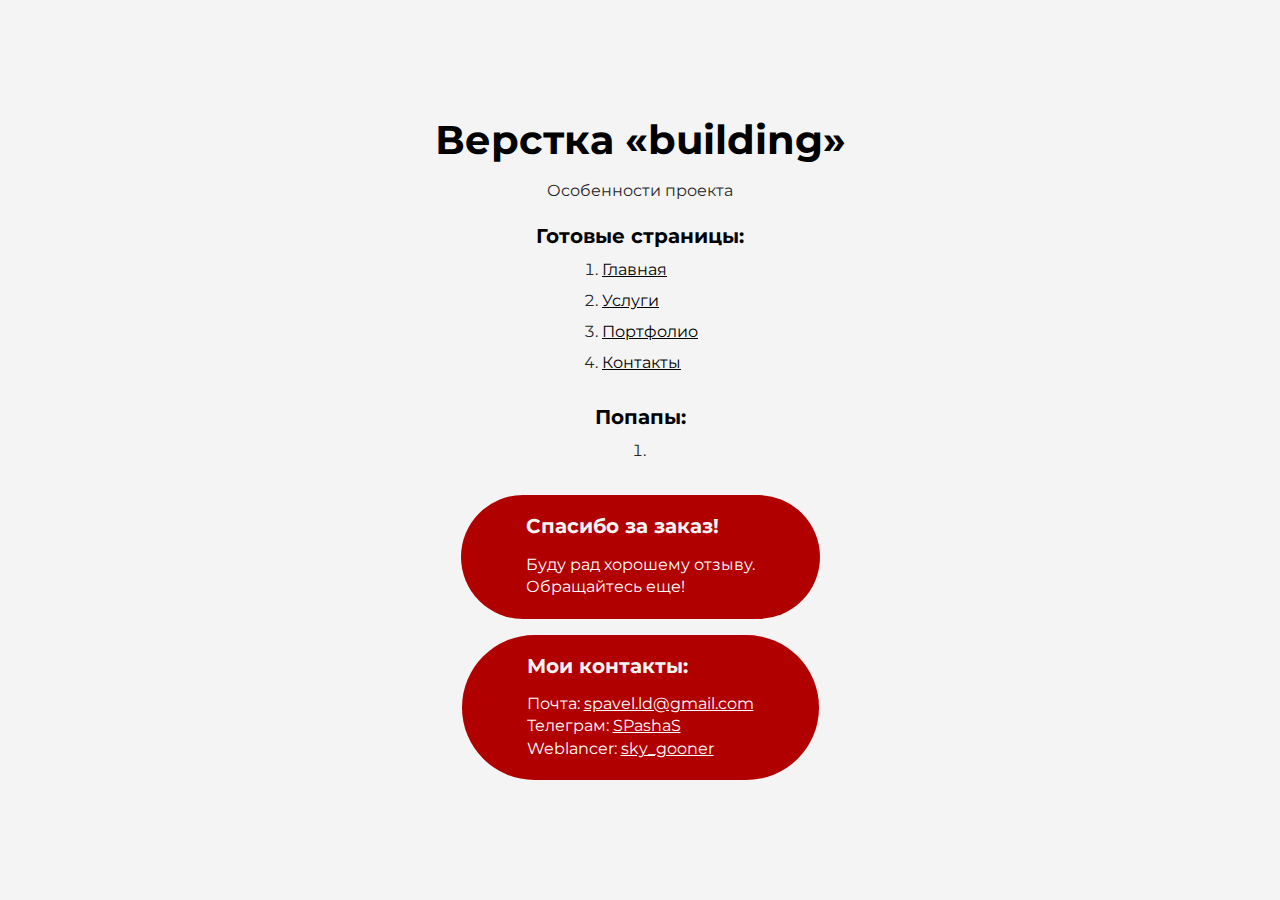
<file: index.html>
<!DOCTYPE html>
<html>

<head>
	<meta charset="UTF-8">
	<meta name="viewport" content="width=device-width, initial-scale=1.0">
	<title>Верстка «building»</title>
</head>

<body>
	<div class="wrapper">
		<div class="rootpage">
			<h1>Верстка «building»</h1>
			<div class="rootpage__info">
				Особенности проекта
			</div>
			<h2>Готовые страницы:</h2>
			<ol class="rootpage__list">
				<li><a target="_blank" href="home.html">Главная</a></li>
				<li><a target="_blank" href="services.html">Услуги</a></li>
				<li><a target="_blank" href="portfolio.html">Портфолио</a></li>
				<li><a target="_blank" href="contacts.html">Контакты</a></li>
			</ol>
			<h2>Попапы:</h2>
			<ol class="rootpage__list">
				<li><a target="_blank" href="home.html#"></a></li>
			</ol>
			<div class="rootpage__tnx">
				<h2>Спасибо за заказ!</h2>
				<p>Буду рад хорошему отзыву.</p>
				<p>Обращайтесь еще!</p>
			</div>
			<div class="rootpage__contacts">
				<h2>Мои контакты:</h2>
				<p>Почта: <a href="mailto:spavel.ld@gmail.com">spavel.ld@gmail.com</a></p>
				<p>Телеграм: <a href="https://t.me/SPashaS">SPashaS</a></p>
				<p>Weblancer: <a href="https://www.weblancer.net/users/sky_gooner/">sky_gooner</a></p>
			</div>
		</div>
	</div>

</body>
<style>
	@charset "UTF-8";
	@import url("https://fonts.googleapis.com/css?family=Montserrat:regular,700&display=swap");

	*,
	*::before,
	*::after {
		padding: 0px;
		margin: 0px;
		border: 0px;
		box-sizing: border-box;
	}

	html,
	body {
		height: 100%;
		margin: 0;
		padding: 0;
		min-width: 320px;
		width: 100%;
		color: #272727;
		background-color: #f4f4f4;
	}

	body {
		font-family: Montserrat;
		font-size: 100%;
		line-height: 1;
		font-size: 1rem;
	}

	a {
		text-decoration: underline;
		color: #000000
	}

	a:visited {
		text-decoration: underline;
		color: #424242;
	}

	a:hover {
		text-decoration: none;
	}

	ul li {
		list-style: none;
	}

	img {
		vertical-align: top;
	}

	.wrapper {
		width: 100%;
		min-height: 100%;
		overflow: hidden;
		display: flex;
		justify-content: center;
		align-items: center;
	}

	.rootpage {
		padding: 30px;
		display: flex;
		flex-direction: column;
		align-items: center;
	}

	@media (max-width: 767px) {
		.rootpage {
			padding: 30px 15px;
		}
	}

	h1 {
		color: #000000;
		font-size: 2.5rem;
		margin: 0px 0px 1.25rem 0px;
	}

	@media (max-width: 767px) {
		h1 {
			font-size: 1.85rem;
			margin: 0px 0px 1.25rem 0px;
		}
	}

	h2 {
		color: #010101;
		font-size: 1.25rem;
		margin: 0px 0px 1rem 0px;
	}

	@media (max-width: 767px) {
		h2 {
			font-size: 1.125rem;
			margin: 0px 0px 1rem 0px;
		}
	}

	.rootpage__info {
		line-height: 140%;
		margin: 0px 0px 1.5rem 0px;
	}

	.rootpage__list {
		margin: 0px 0px 2.25rem 1.25rem;
	}

	.rootpage__list li:not(:last-child) {
		margin: 0px 0px 15px 0px;
	}

	.rootpage__contacts,
	.rootpage__tnx {
		border-radius: 200px;
		padding: 20px 65px;
		line-height: 140%;
		color: #ffffff;
	}

	.rootpage__contacts h2,
	.rootpage__tnx h2 {
		color: #f4f4f4;
	}

	@media (max-width: 767px) {

		.rootpage__contacts,
		.rootpage__tnx {
			border-radius: 40px;
			padding: 20px;
		}
	}

	.rootpage__contacts {
		background: #b10000;

	}

	.rootpage__contacts a {
		color: #ffffff;
	}

	.rootpage__tnx {
		background: #b10000;
		margin: 0px 0px 1rem 0px;
	}
</style>

</html>
</file>
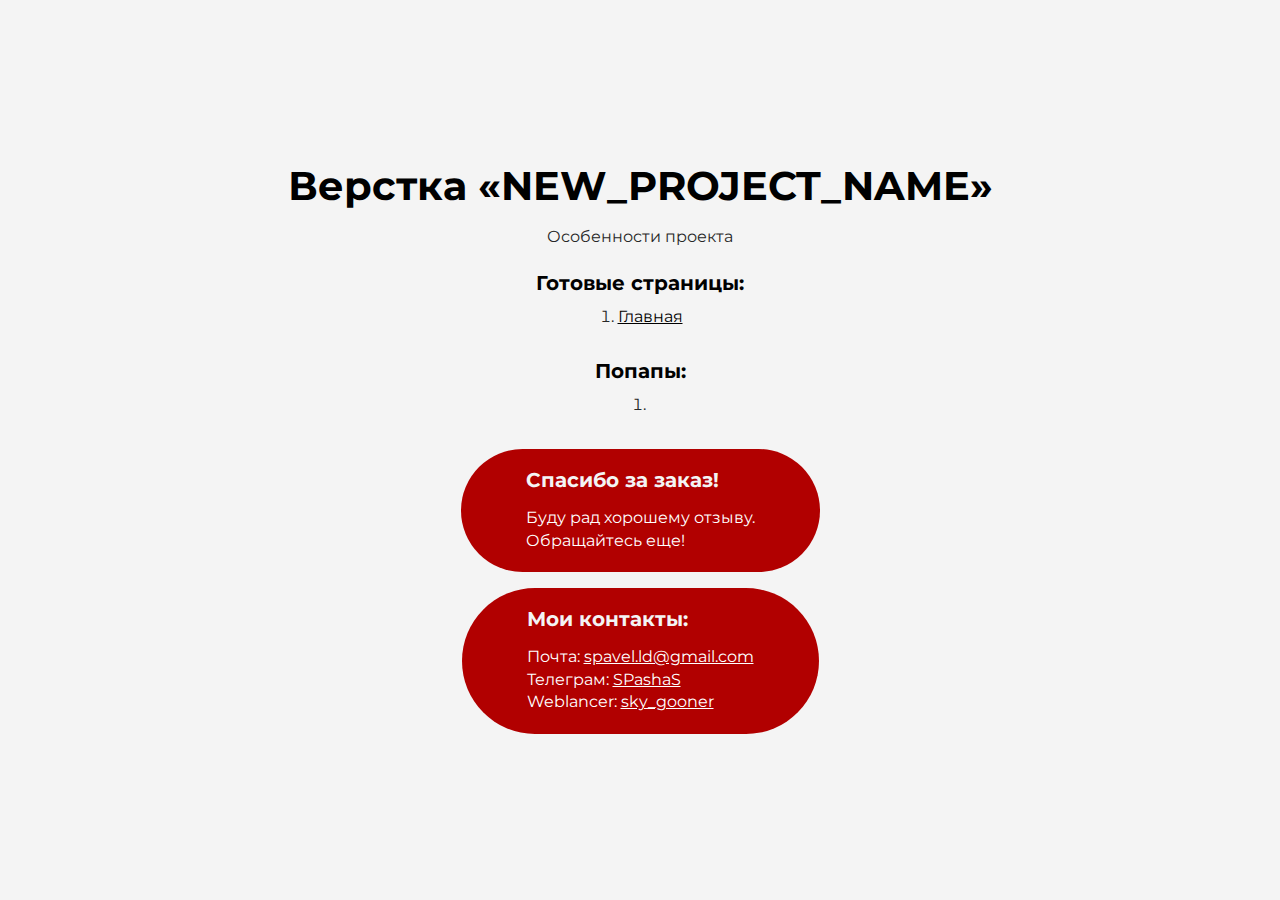
<file: src/index.html>
<!DOCTYPE html>
<html>
	<head>
		<meta charset="UTF-8">
		<meta name="viewport" content="width=device-width, initial-scale=1.0">
		<title>Верстка «NEW_PROJECT_NAME»</title>
	</head>
	<body>
		<div class="wrapper">
			<div class="rootpage">
				<h1>Верстка «NEW_PROJECT_NAME»</h1>
				<div class="rootpage__info">
					Особенности проекта
				</div>
				<h2>Готовые страницы:</h2>
				<ol class="rootpage__list">
					<li><a target="_blank" href="home.html">Главная</a></li>
				</ol>
				<h2>Попапы:</h2>
				<ol class="rootpage__list">
					<li><a target="_blank" href="home.html#"></a></li>
				</ol>
				<div class="rootpage__tnx">
					<h2>Спасибо за заказ!</h2>
					<p>Буду рад хорошему отзыву.</p>
					<p>Обращайтесь еще!</p>
				</div>
				<div class="rootpage__contacts">
					<h2>Мои контакты:</h2>
					<p>Почта: <a href="mailto:spavel.ld@gmail.com">spavel.ld@gmail.com</a></p>
					<p>Телеграм: <a href="https://t.me/SPashaS">SPashaS</a></p>
					<p>Weblancer: <a href="https://www.weblancer.net/users/sky_gooner/">sky_gooner</a></p>
				</div>
			</div>
		</div>
		
	</body>
	<style>
		@charset "UTF-8";
		@import url("https://fonts.googleapis.com/css?family=Montserrat:regular,700&display=swap");
		* ,*::before, *::after {
			padding: 0px;
			margin: 0px;
			border: 0px;
			box-sizing: border-box; 
		}
		html, body {
			height: 100%;
			margin: 0;
			padding: 0;
			min-width: 320px;
			width: 100%;
			color: #272727;
			background-color: #f4f4f4;
		}
		body {
			font-family: Montserrat;
			font-size: 100%;
			line-height: 1;
			font-size: 1rem;
		}
		a {
			text-decoration: underline;
			color: #000000
		}
		a:visited {
			text-decoration: underline;
			color: #424242;
		}
			a:hover {
			text-decoration: none;
		}
		ul li {
			list-style: none;
		}
		img {
			vertical-align: top;
		}
		.wrapper {
			width: 100%;
			min-height: 100%;
			overflow: hidden;
			display: flex;
			justify-content: center;
			align-items: center;
		}
		.rootpage{
			padding: 30px;
			display: flex;
			flex-direction: column;
			align-items: center;
		}
		@media (max-width: 767px) {
			.rootpage{
				padding:30px 15px;
			}
		}
		h1 {
			color: #000000;
			font-size: 2.5rem;
			margin: 0px 0px 1.25rem 0px;
		}
		@media (max-width: 767px) {
			h1 {
				font-size: 1.85rem;
				margin: 0px 0px 1.25rem 0px;
			}
		}
		h2 {
			color: #010101;
			font-size: 1.25rem;
			margin: 0px 0px 1rem 0px;
		}
		@media (max-width: 767px) {
			h2 {
				font-size: 1.125rem;
				margin: 0px 0px 1rem 0px;
			}
		}
		.rootpage__info{
			line-height: 140%;
			margin: 0px 0px 1.5rem 0px;
		}

		.rootpage__list{
			margin: 0px 0px 2.25rem 1.25rem;
		}
		.rootpage__list li:not(:last-child){
			margin: 0px 0px 15px 0px;
		}
		.rootpage__contacts,
		.rootpage__tnx{
			border-radius: 200px;
			padding: 20px 65px;
			line-height: 140%;
			color: #ffffff;
		}
		.rootpage__contacts h2,
		.rootpage__tnx h2{
			color: #f4f4f4;
		}
		@media (max-width: 767px){
		.rootpage__contacts,
		.rootpage__tnx{
			border-radius:40px;
			padding: 20px;
		}
		}
		.rootpage__contacts{
			background: #b10000;
			
		}
		.rootpage__contacts a{
			color: #ffffff;
		}
		.rootpage__tnx{
			background: #b10000;
			margin: 0px 0px 1rem 0px;
		}
	</style>
</html>
</file>
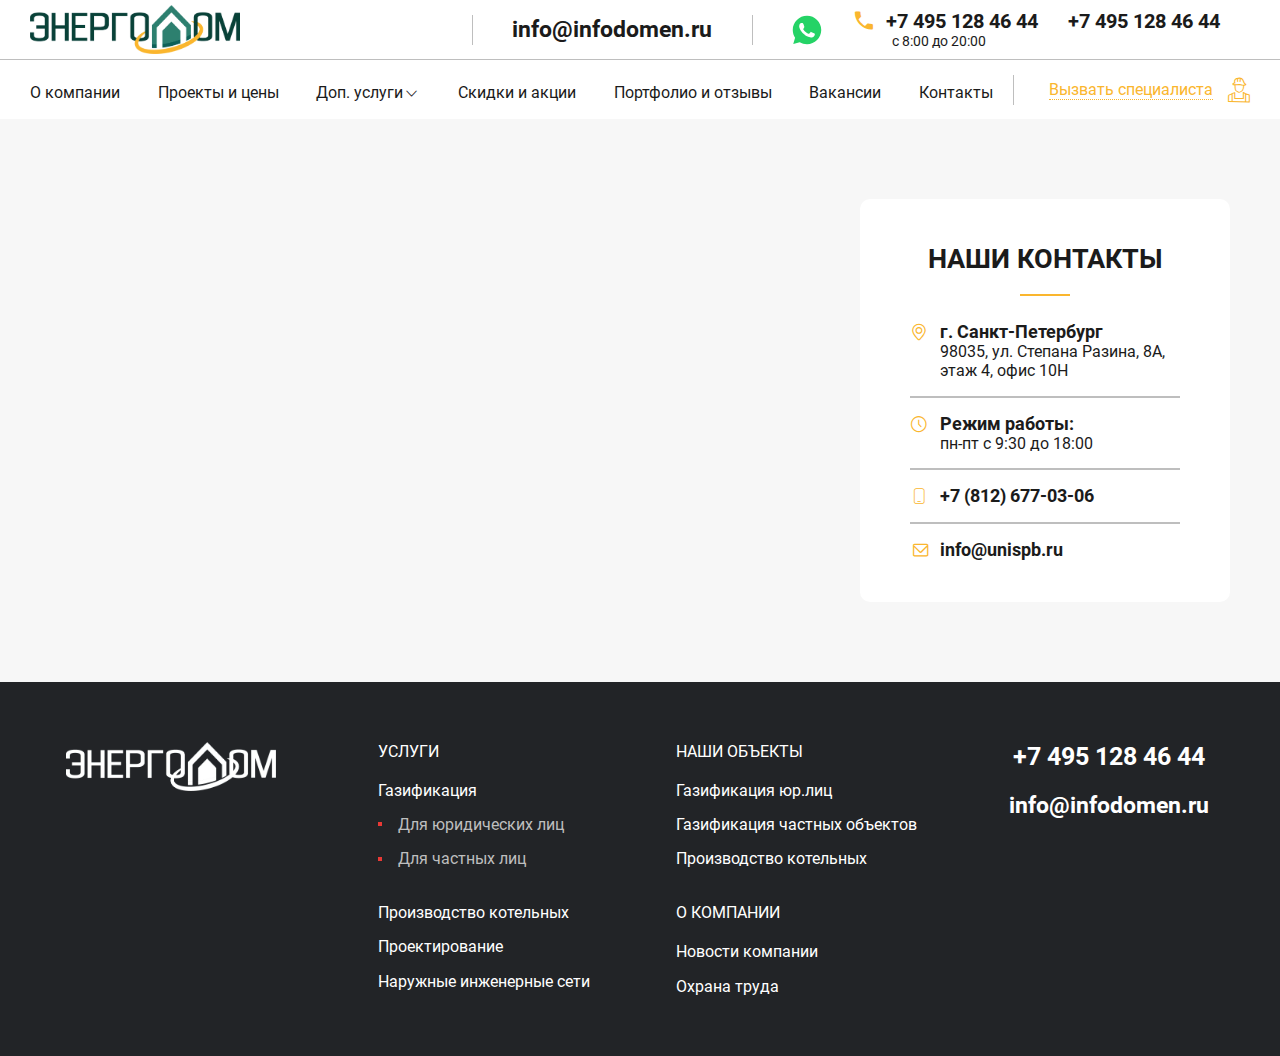
<file: contacts.html>
<!DOCTYPE html>
<html lang="ru">

<head>
	<title>Вектор ГАЗ - Услуги</title>
	<meta charset="UTF-8">
	<meta name="format-detection" content="telephone=no">
	<!-- <style>body{opacity: 0;}</style> -->
	<meta name="description" content="Вектор ГАЗ">
	<link rel="stylesheet" href="css/style.min.css?_v=20230914173856">
	<link rel="shortcut icon" href="favicon.ico">
	<!-- <meta name="robots" content="noindex, nofollow"> -->
	<meta name="viewport" content="width=device-width, initial-scale=1.0">
</head>

<body>
	<div class="wrapper">
		<header class="header">
			<div class="header-top">
				<div class="header-top__container">
					<div class="header-top__column">
						<a href="#" class="logo" aria-label="Вектор ГАЗ">
							<picture><source srcset="img/logo.webp" type="image/webp"><img src="img/logo.png" alt="Вектор ГАЗ"></picture>
						</a>
					</div>
					<div class="header-top__column">
						<a href="mailto:info@infodomen.ru" class="header-top__email email">info@infodomen.ru</a>
					</div>
					<div class="header-top__column">
						<div class="header-top__contacts">
							<a href="#" class="header-top__social">
								<img src="img/icons/whatsapp.svg" alt="whatsapp">
							</a>
							<div class="contact">
								<a href="tel:+74951284644" class="contact__phone-number phone-number _icon-phone">+7 495 128 46 44</a>
								<span class="contact__time">с 8:00 до 20:00</span>
							</div>
							<div class="contact">
								<a href="tel:+74951284644" class="contact__phone-number">+7 495 128 46 44</a>
							</div>
						</div>
					</div>

				</div>
			</div>
			<div class="header-menu">
				<div class="header-menu__container">
					<div class="header-menu__row">
						<div class="header-menu__menu">
							<button type="button" class="header-menu__burger icon-burger" aria-label="Меню">
								<span class="icon-burger__lines"><span></span></span>
								<span class="icon-burger__text">Меню</span>
							</button>
							<nav class="header-menu__main-nav main-nav">
								<ul class="main-nav__list">
									<li class="menu-item"><a href="#">О компании</a></li>
									<li class="menu-item"><a href="#">Проекты и цены</a></li>
									<li class="menu-item menu-item-has-children" data-spollers="1200,max">
										<a href="#" data-spoller>Доп. услуги</a>
										<ul class="sub-menu">
											<li class="menu-item"><a href="#1">Подпункт 1</a></li>
											<li class="menu-item"><a href="#2">Подпункт 2</a></li>
											<li class="menu-item"><a href="#3">Подпункт 3</a></li>
										</ul>
									</li>
									<li class="menu-item"><a href="#">Скидки и акции</a></li>
									<li class="menu-item"><a href="#">Портфолио и отзывы</a></li>
									<li class="menu-item"><a href="#">Вакансии</a></li>
									<li class="menu-item"><a href="#">Контакты</a></li>
								</ul>
							</nav>
						</div>
						<div class="header-menu__get-specialist">
							<a href="#" class="get-specialist">
								<span>Вызвать специалиста</span>
							</a>
						</div>
					</div>
				</div>
			</div>
		</header>
		<main class="page">
			<!-- <section class="internal">
					<div class="internal__container">
						<h1 class="internal__title title">Услуги</h1>

						<div class="text-block">
							<div class="text-block__image">
								<picture><source srcset="img/we-offer/2.webp" type="image/webp"><img src="img/we-offer/2.jpg" alt="Image"></picture>
							</div>
							<h2>Заголовок 2-го уровня</h2>
							<p>
								Стремительные темпы развития газификации, техническое перевооружение газового хозяйства Одинцово и Одинцовского района, растущее количество потребителей газа обуславливают возрастающую потребность в организациях, занимающихся разработкой проектной документации, строительством и монтажом объектов систем газоснабжения, обслуживанием газового оборудования. Сегодня в Одинцово не так много компаний, предоставляющих все эти услуги в комплексе. Одна из них - газовая компания «Энергия» («Виасан-Энергия»).
							</p>

							<p>
								Газовая компания «Энергия» («Виасан-Энергия») работает на рынке, начиная с 2005 года. Все эти годы для общества стали годами динамичного развития и немалых достижений. Начав деятельность по выполнению проектно-монтажных работ для объектов газовой промышленности буквально с нуля, организации удалось существенно расширить сферу своей деятельности. Специалисты компании прошли процедуру оформления разрешительных документов на право безопасной эксплуатации газовых котлов и котельных.
							</p>
							<h3>Заголовок 3-го уровня</h3>
							<p>
								Наличие соответствующих лицензий и сертификатов, а также широкого спектра высококвалифицированных специалистов позволяет сегодня газовой компании «Энергия» («Виасан-Энергия») производить работы по газоснабжению объектов различного назначения и технического уровня сложности (промышленные, административные здания, жилые помещения) в полном объеме. Заказчик гарантировано получает комплексный пакет услуг: от получения технических условий и проектирования, подбора и поставки необходимого оборудования до его монтажа, пусконаладочных работ и полного последующего техобслуживания. При этом подготовку необходимых первичных документов, согласование между смежными организациями специалисты компании полностью берут на себя.
							</p>

							
							<div class="text-block__row-image">
								<picture><source srcset="img/we-offer/1.webp" type="image/webp"><img class="img-shadow" src="img/we-offer/1.jpg" alt="Img"></picture>
								<picture><source srcset="img/we-offer/2.webp" type="image/webp"><img class="img-shadow" src="img/we-offer/2.jpg" alt="Img"></picture>
							</div>

							<p>
								Это значительная экономия времени и финансовых вложений, более короткие сроки внедрения системы газоснабжения под ключ, четкое предоставление цены на услуги в течение всех этапов работ.
							</p>
							<h4>Заголовок 4-го уровня</h4>
							<p>
								Первоначальный взнос потребуется только на этапе проектирования, что очень удобно: можно заранее распланировать свой бюджет и гарантированный ввод объекта в эксплуатацию в следующем сезоне.
							</p>

							<ul>
								<li>геодезические изыскания для проектирования промышленных и гражданских объектов</li>
								<li>геодезическая съёмка для капитального ремонта дорог любой протяженности</li>
								<li>выкопировка 1: 2000, ситуационный план для поключения электричества и других коммуникаций</li>
								<li>топографический план 1: 500 территории любой площади, печать "Придатно"</li>
								<li>проведение инженерно-геодезических изысканий во время строительства зданий и сооружений (вынос
									строительных осей, свайного поля)</li>
								<li>комплекс геодезических изысканий для солнечных электростанций, очистных сооружений и т.д.</li>
								<li>аэрофотосъемка любой сложности, высококачественное ортофото</li>
							</ul>

							<h5>Заголовок 5-го уровня</h5>
							<p>
								В газовой компания «Энергия» («Виасан-Энергия») отмечают, что сейчас самое оптимальное время для проведения подобных сделок: до наступления сезона строительства (лето-осень) будут подготовлены все необходимые технические документы, получены лимиты, ТУ, подготовлен проект, проведена экспертиза и закуплено необходимое оборудование. Практикуя такой подход, компания также готова предложить своим клиентам возможность контроля полного цикла реализации проекта, гарантию качества и ответственность одного подрядчика за весь комплекс работ "газовых" вопросов на объекте.
							</p>

							<div class="table-wrapper">
								<table class="table table_style-1">
									<thead>
										<tr>
											<th>Название услуги или списка</th>
											<th>Название колонки</th>
											<th>Название колонки</th>
											<th>Название колонки</th>
											<th>Цена</th>
										</tr>
									</thead>
									<tbody>
										<tr>
											<td>Название услуги</td>
											<td>32987653298выдолр3429</td>
											<td>32987653298выдолр3429</td>
											<td>32987653298выдолр3429</td>
											<td>45 000 руб.</td>
										</tr>
										<tr>
											<td><a href="#">Название услуги клик</a></td>
											<td>Пример текста столбца</td>
											<td>32987653298выдолр3429</td>
											<td>45 000 руб.</td>
											<td>3 456 руб.</td>
										</tr>
										<tr>
											<td><a href="#">Пример названия</a></td>
											<td>Пример текста столбца</td>
											<td>32987653298выдолр3429</td>
											<td>45 000 руб.</td>
											<td>45 000 руб.</td>
										</tr>
										<tr>
											<td><a href="#">Просто текст строки</a></td>
											<td>Пример текста столбца</td>
											<td>32987653298выдолр3429</td>
											<td>45 000 руб.</td>
											<td>3 456 руб.</td>
										</tr>
										<tr>
											<td><a href="#">Аренда манипулятора</a></td>
											<td>32987653298выдолр3429</td>
											<td>32987653298выдолр3429</td>
											<td>32987653298выдолр3429</td>
											<td>100 руб.</td>
										</tr>
									</tbody>
								</table>
							</div>



						</div>

					</div>
				</section> -->

			<div class="map">
				<div class="map__container">
					<div class="map__contacts contacts-map">
						<h2 class="contacts-map__title title">Наши контакты</h2>
						<div class="contacts-map__body">
							<div class="contacts-map__item">
								<span class="contacts-map__name _icon-location">г. Санкт-Петербург</span>
								<p class="contacts-map__text">
									98035, ул. Степана Разина, 8А, этаж 4, офис 10Н
								</p>
							</div>
							<div class="contacts-map__item">
								<span class="contacts-map__name _icon-time">Режим работы:</span>
								<p class="contacts-map__text">пн-пт с 9:30 до 18:00</p>
							</div>
							<div class="contacts-map__item">
								<a href="tel:+78126770306" class="contacts-map__name _icon-smartphone">+7 (812) 677-03-06</a>
							</div>
							<div class="contacts-map__item">
								<a href="mailto:info@unispb.ru" class="contacts-map__name _icon-letter">info@unispb.ru</a>
							</div>
						</div>
					</div>
				</div>
				<div id="map" class="map__body"></div>
			</div>

		</main>
		<footer class="footer">
			<div class="footer__container">
				<div class="footer__logo">
					<a href="#" class="logo">
						<picture><source srcset="img/logo-dark.webp" type="image/webp"><img src="img/logo-dark.png" alt="Вектор ГАЗ"></picture>
					</a>
				</div>
				<div class="footer__menu-1">
					<div class="footer__title">Услуги</div>
					<ul class="footer__list">
						<li>
							<a href="#">Газификация</a>
							<ul class="footer__sub-list">
								<li><a href="#">Для юридических лиц</a></li>
								<li><a href="#">Для частных лиц</a></li>
							</ul>
						</li>
						<li><a href="#">Производство котельных</a></li>
						<li><a href="#">Проектирование</a></li>
						<li><a href="#">Наружные инженерные сети</a></li>
					</ul>
				</div>
				<div class="footer__menu-2">
					<div class="footer__title">наши объекты</div>
					<ul class="footer__list">
						<li><a href="#">Газификация юр.лиц</a></li>
						<li><a href="#">Газификация частных объектов</a></li>
						<li><a href="#">Производство котельных</a></li>
					</ul>
					<div class="footer__title">о компании</div>
					<ul class="footer__list">
						<li><a href="#">Новости компании</a></li>
						<li><a href="#">Охрана труда</a></li>
					</ul>
				</div>
				<div class="footer__contacts">
					<a href="tel:+74951284644" class="footer__phone-number phone-number">+7 495 128 46 44</a>
					<a href="mailto:info@infodomen.ru" class="footer__email email">info@infodomen.ru</a>
				</div>
			</div>
		</footer>
		<script src="https://api-maps.yandex.ru/2.1/?apikey=584eb019-088e-4cab-91ad-73a616810646&lang=ru_RU&_v=20230914173856"></script>
	</div>
	<script src="js/app.min.js?_v=20230914173856"></script>
</body>

</html>
</file>
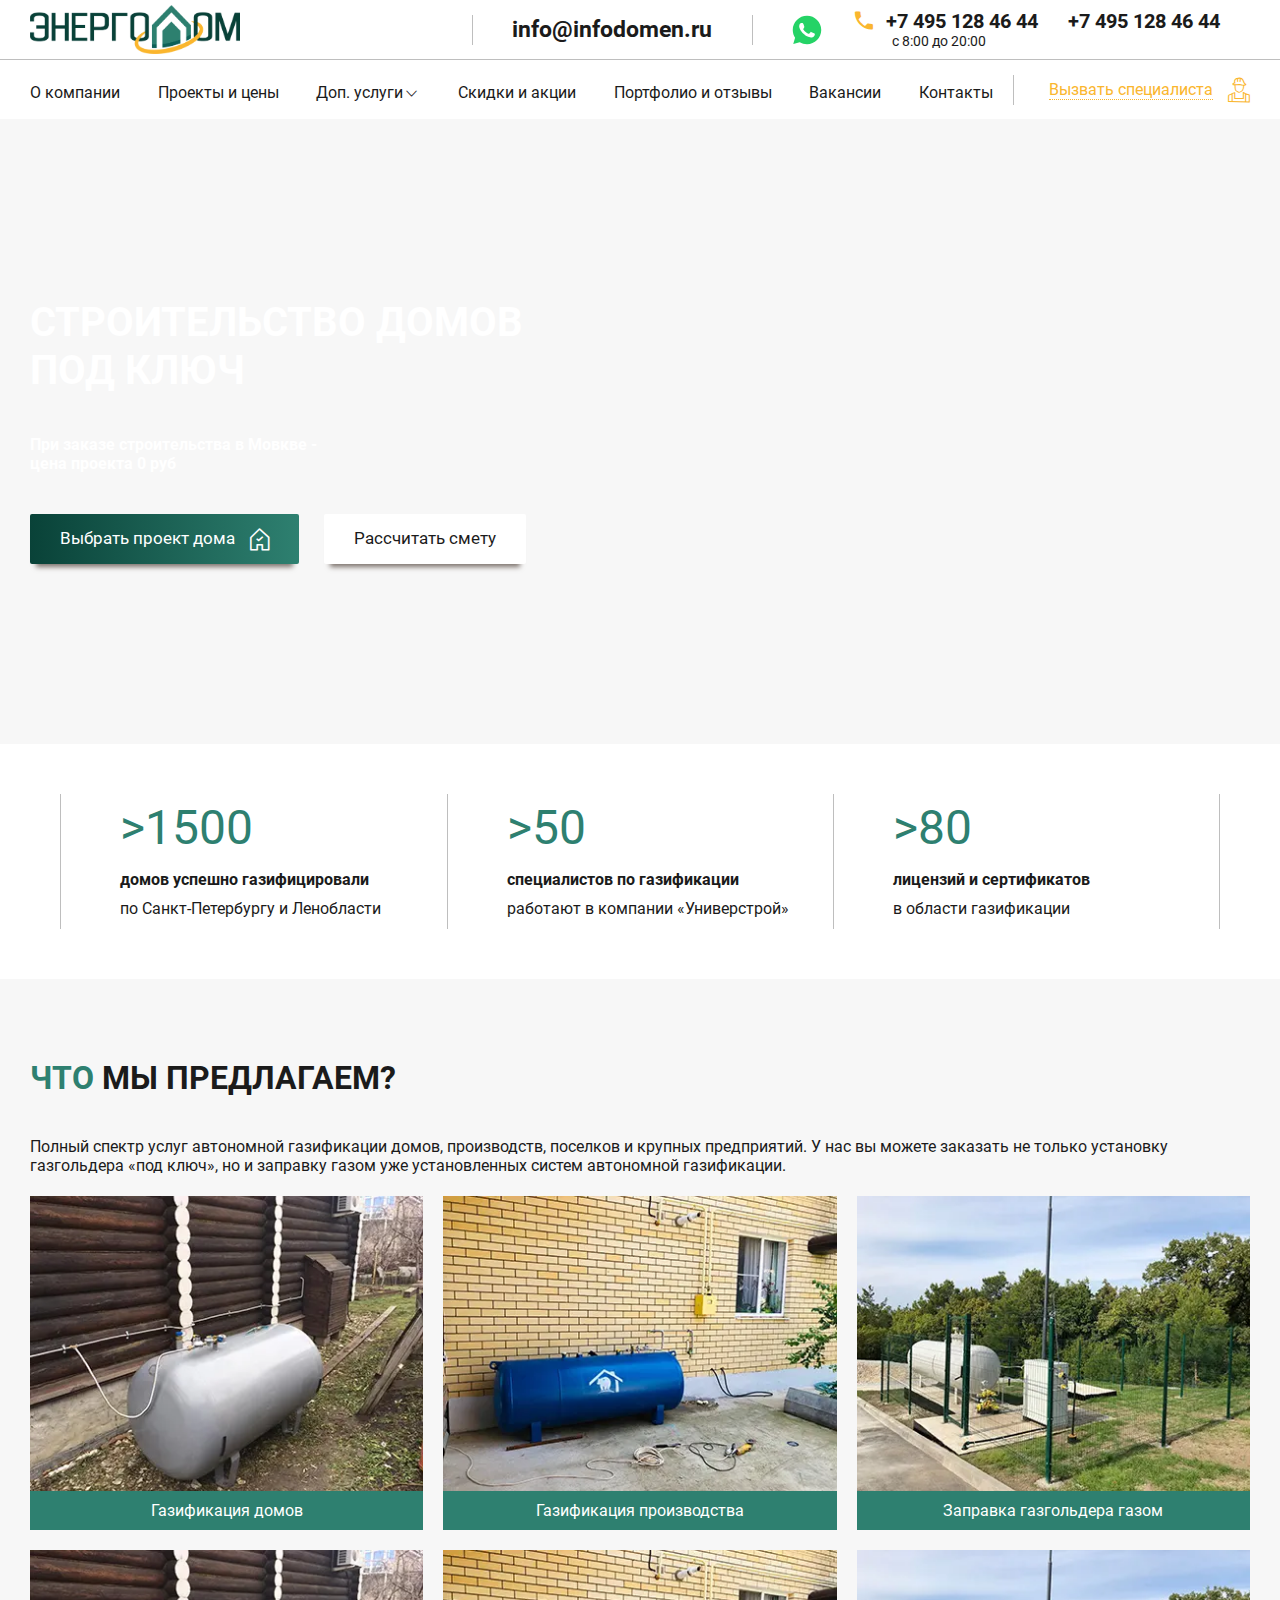
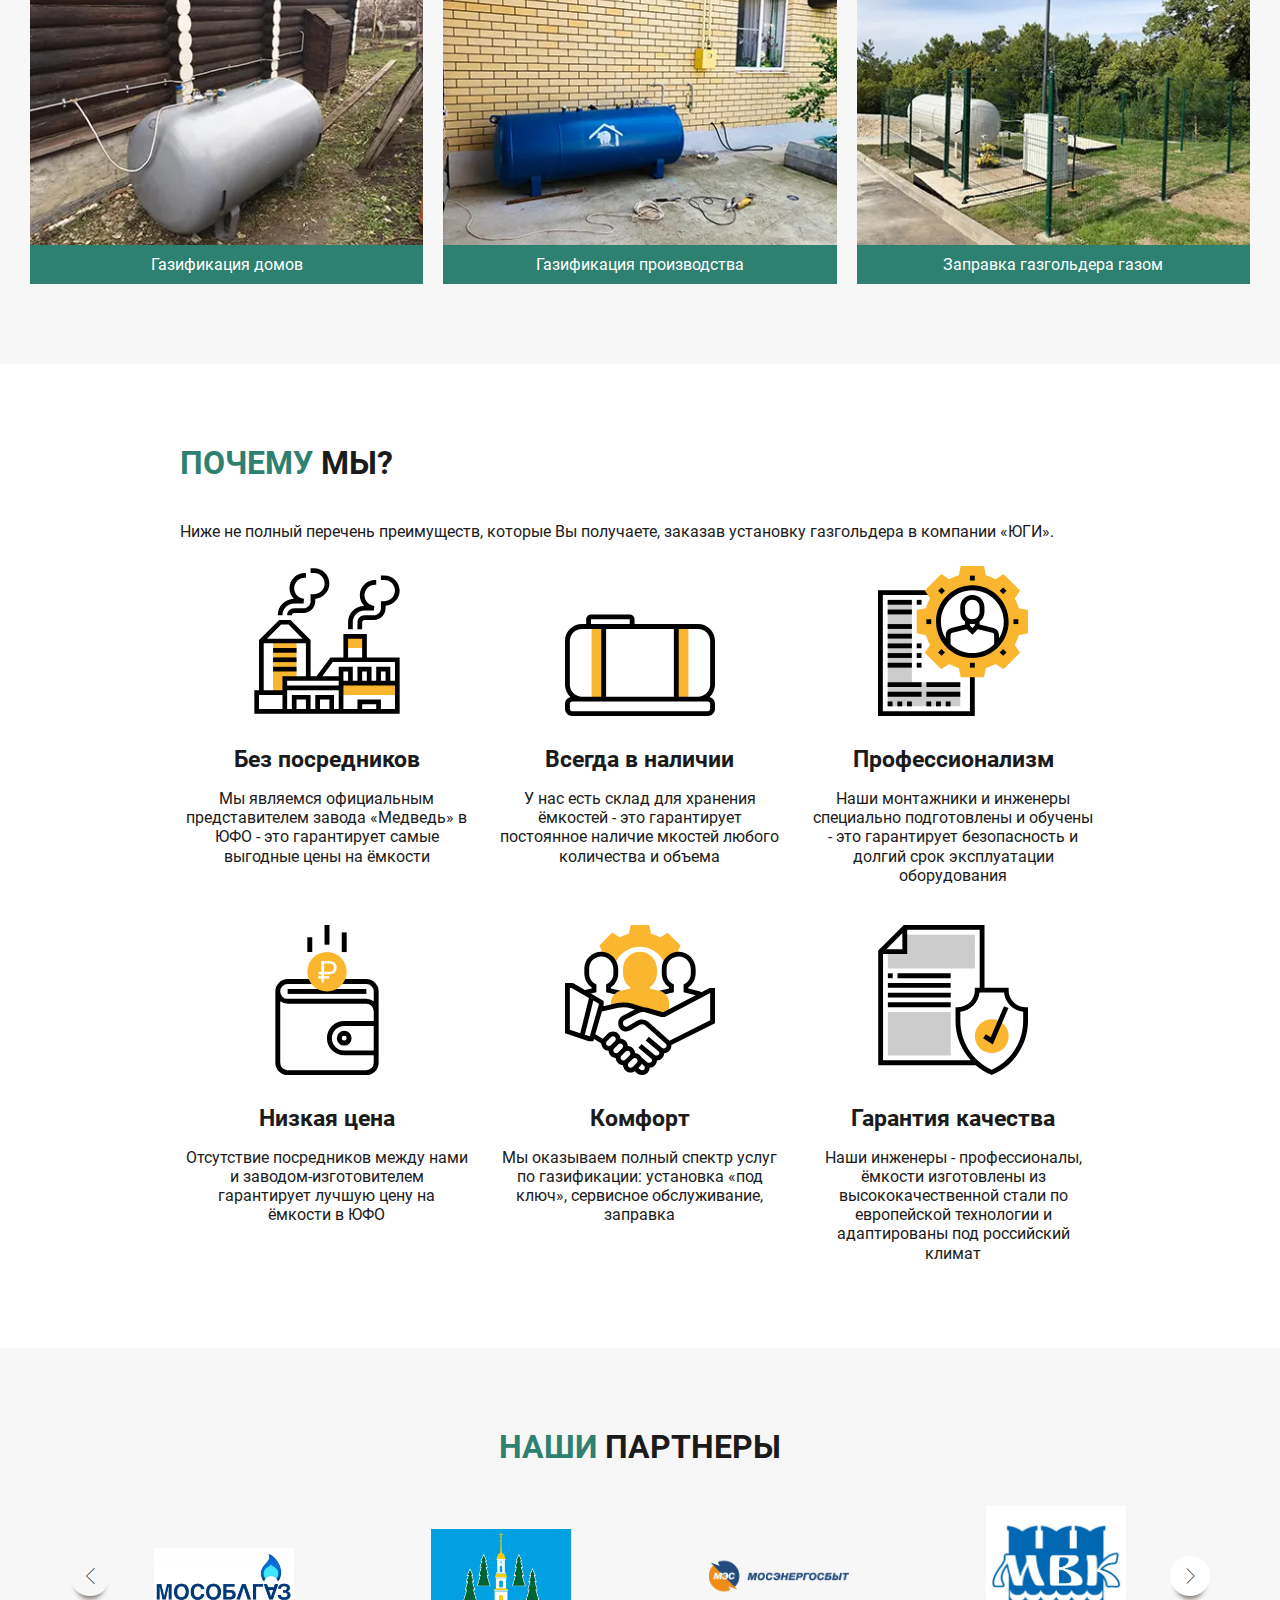
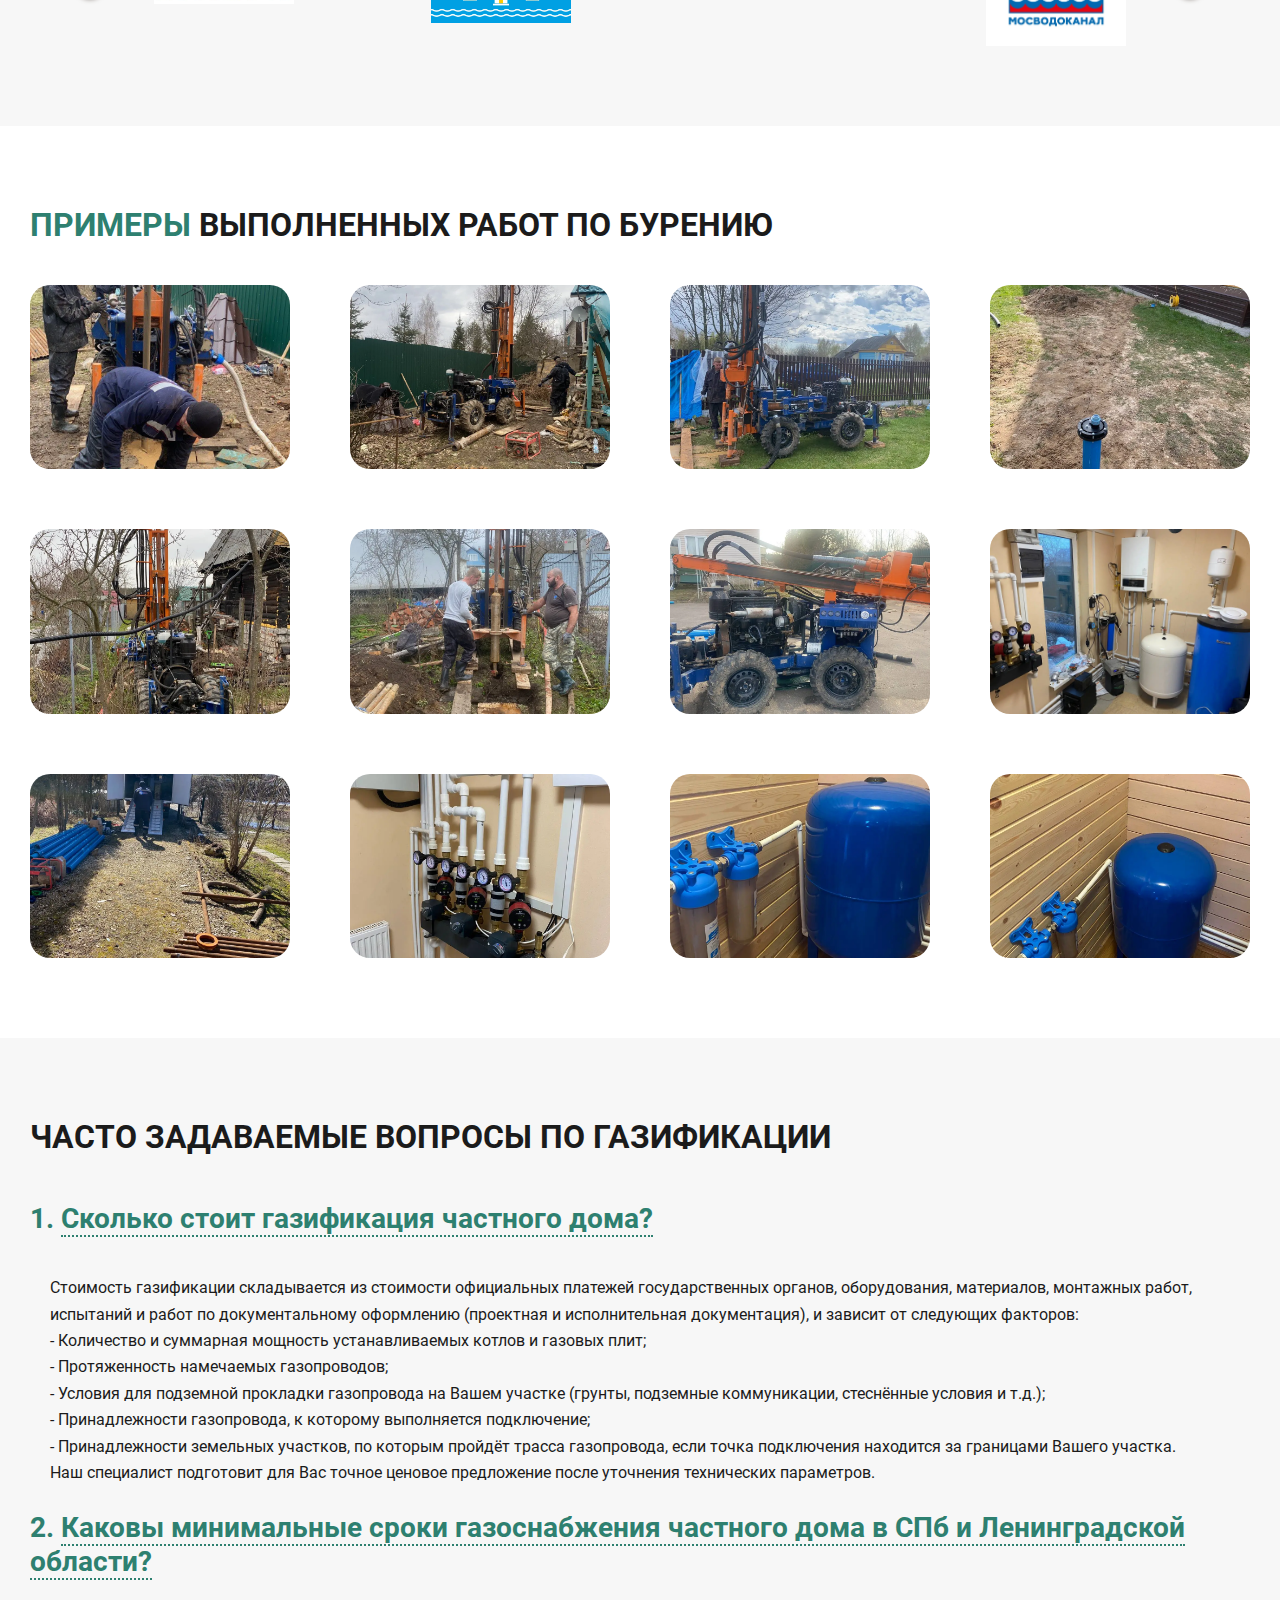
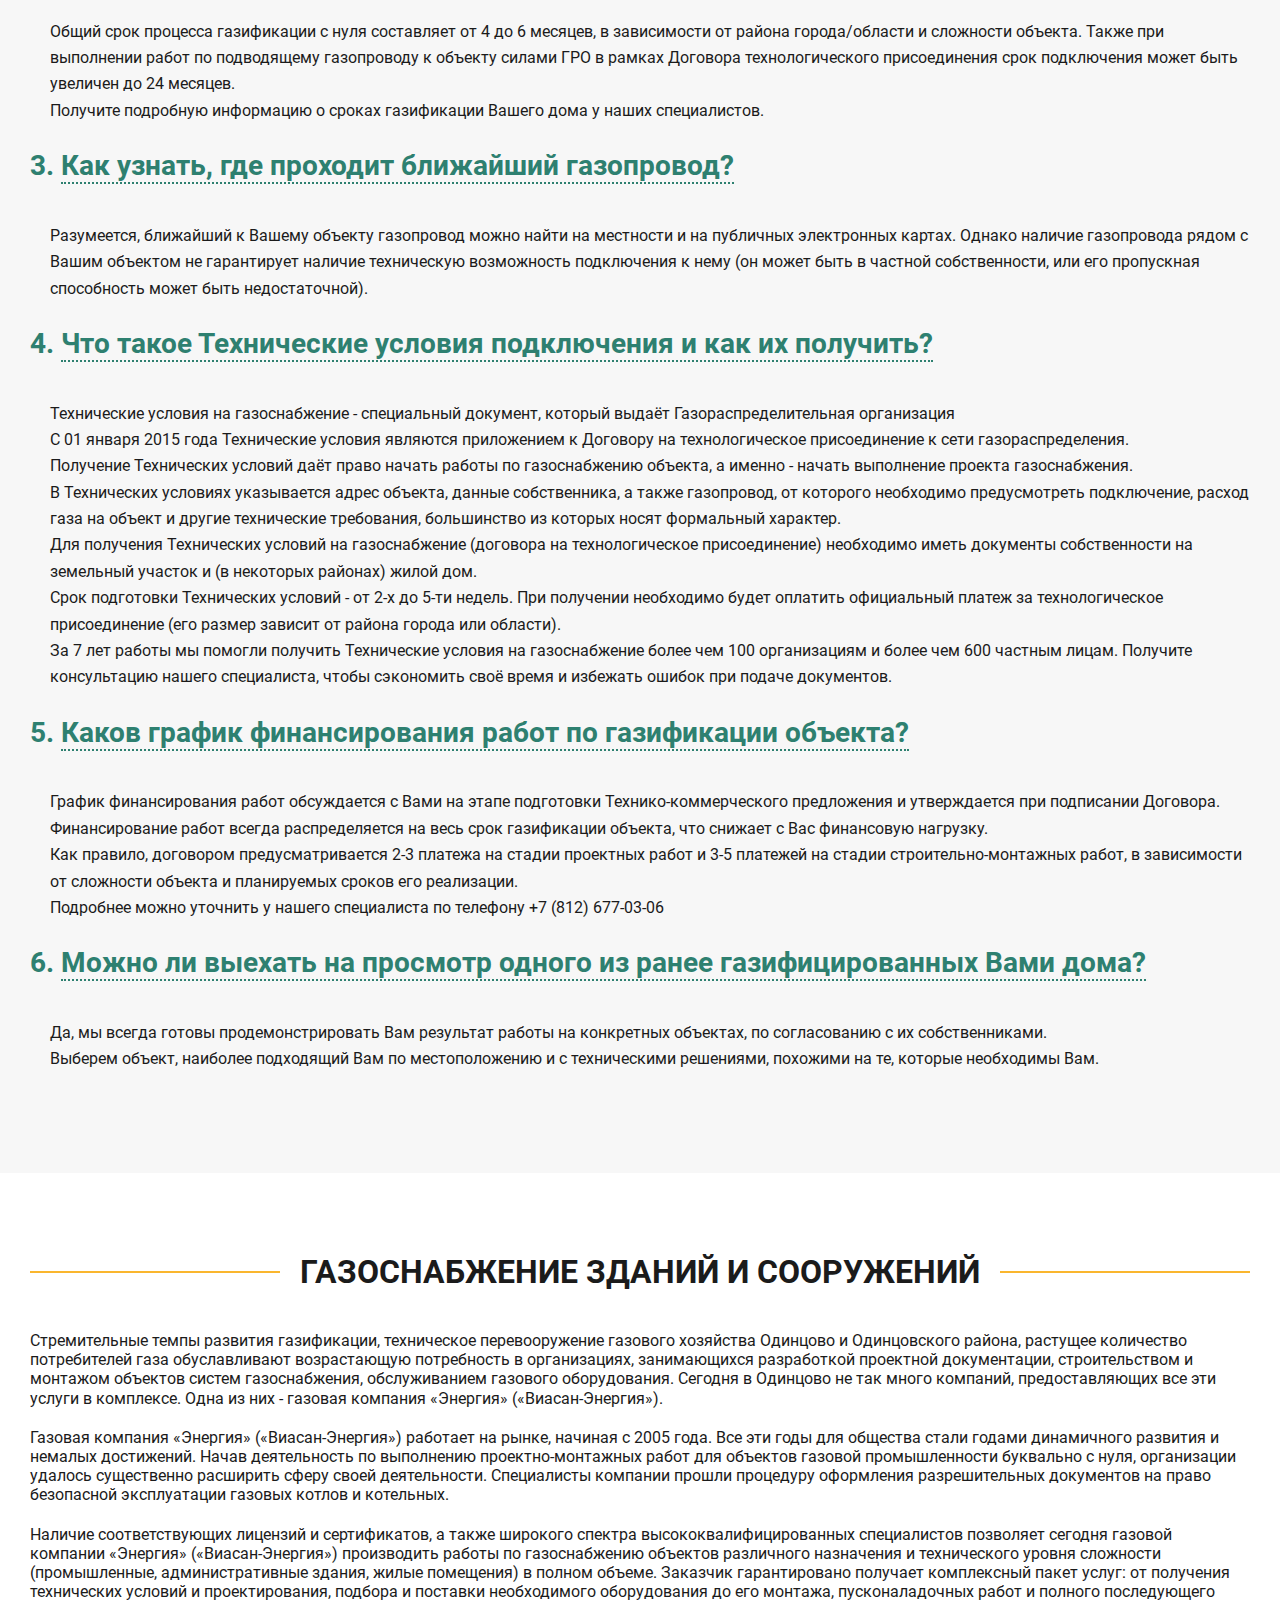
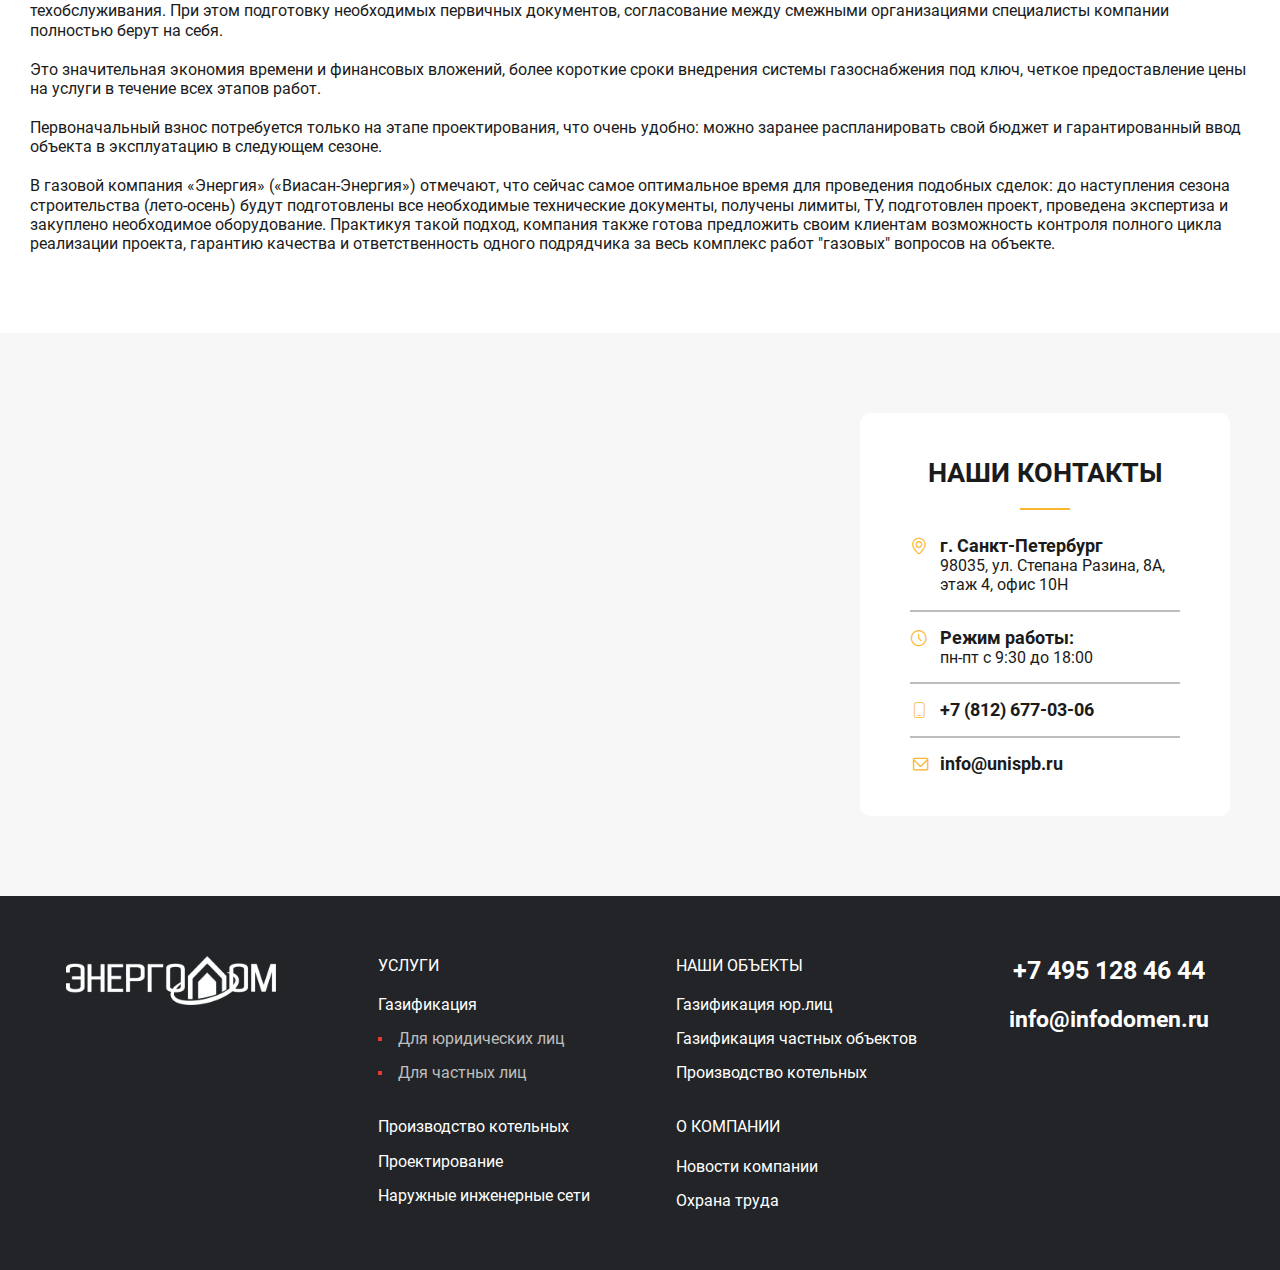
<file: home.html>
<!DOCTYPE html>
<html lang="ru">

<head>
	<title>Вектор ГАЗ - Главная страница</title>
	<meta charset="UTF-8">
	<meta name="format-detection" content="telephone=no">
	<!-- <style>body{opacity: 0;}</style> -->
	<meta name="description" content="Вектор ГАЗ">
	<link rel="stylesheet" href="css/style.min.css?_v=20230914173856">
	<link rel="shortcut icon" href="favicon.ico">
	<!-- <meta name="robots" content="noindex, nofollow"> -->
	<meta name="viewport" content="width=device-width, initial-scale=1.0">
</head>

<body>
	<div class="wrapper">
		<header class="header">
			<div class="header-top">
				<div class="header-top__container">
					<div class="header-top__column">
						<a href="#" class="logo" aria-label="Вектор ГАЗ">
							<picture><source srcset="img/logo.webp" type="image/webp"><img src="img/logo.png" alt="Вектор ГАЗ"></picture>
						</a>
					</div>
					<div class="header-top__column">
						<a href="mailto:info@infodomen.ru" class="header-top__email email">info@infodomen.ru</a>
					</div>
					<div class="header-top__column">
						<div class="header-top__contacts">
							<a href="#" class="header-top__social">
								<img src="img/icons/whatsapp.svg" alt="whatsapp">
							</a>
							<div class="contact">
								<a href="tel:+74951284644" class="contact__phone-number phone-number _icon-phone">+7 495 128 46 44</a>
								<span class="contact__time">с 8:00 до 20:00</span>
							</div>
							<div class="contact">
								<a href="tel:+74951284644" class="contact__phone-number">+7 495 128 46 44</a>
							</div>
						</div>
					</div>

				</div>
			</div>
			<div class="header-menu">
				<div class="header-menu__container">
					<div class="header-menu__row">
						<div class="header-menu__menu">
							<button type="button" class="header-menu__burger icon-burger" aria-label="Меню">
								<span class="icon-burger__lines"><span></span></span>
								<span class="icon-burger__text">Меню</span>
							</button>
							<nav class="header-menu__main-nav main-nav">
								<ul class="main-nav__list">
									<li class="menu-item"><a href="#">О компании</a></li>
									<li class="menu-item"><a href="#">Проекты и цены</a></li>
									<li class="menu-item menu-item-has-children" data-spollers="1200,max">
										<a href="#" data-spoller>Доп. услуги</a>
										<ul class="sub-menu">
											<li class="menu-item"><a href="#1">Подпункт 1</a></li>
											<li class="menu-item"><a href="#2">Подпункт 2</a></li>
											<li class="menu-item"><a href="#3">Подпункт 3</a></li>
										</ul>
									</li>
									<li class="menu-item"><a href="#">Скидки и акции</a></li>
									<li class="menu-item"><a href="#">Портфолио и отзывы</a></li>
									<li class="menu-item"><a href="#">Вакансии</a></li>
									<li class="menu-item"><a href="#">Контакты</a></li>
								</ul>
							</nav>
						</div>
						<div class="header-menu__get-specialist">
							<a href="#" class="get-specialist">
								<span>Вызвать специалиста</span>
							</a>
						</div>
					</div>
				</div>
			</div>
		</header>
		<main class="page">
			<section class="promo">
				<div class="promo__container">
					<div class="promo__content">
						<h1 class="promo__title title">Строительство домов под ключ</h1>
						<p class="promo__text">
							При заказе строительства в Мовкве - цена проекта 0 руб
						</p>
						<div class="promo__buttons">
							<a href="#" class="button button_colored _icon-home">Выбрать проект дома</a>
							<a href="#" class="button">Рассчитать смету</a>
						</div>
					</div>
				</div>
			</section>
			<div class="statistics">
				<div class="statistics__container">
					<div class="statistics__row">
						<div class="statistics__item item-statistics">
							<span class="item-statistics__number">&gt;1500</span>
							<p class="item-statistics__desc">
								<strong>домов успешно газифицировали</strong>
								по Санкт-Петербургу и Ленобласти
							</p>
						</div>
						<div class="statistics__item item-statistics">
							<span class="item-statistics__number">&gt;50</span>
							<p class="item-statistics__desc">
								<strong>специалистов по газификации</strong>
								работают в компании «Универстрой»
							</p>
						</div>
						<div class="statistics__item item-statistics">
							<span class="item-statistics__number">&gt;80</span>
							<p class="item-statistics__desc">
								<strong>лицензий и сертификатов</strong>
								в области газификации
							</p>
						</div>
					</div>
				</div>
			</div>
			<section class="we-offer">
				<div class="we-offer__container">
					<h2 class="we-offer__title title"><span>Что</span> мы предлагаем?</h2>
					<p class="we-offer__text">
						Полный спектр услуг автономной газификации домов, производств, поселков и крупных предприятий. У нас вы можете заказать не только установку газгольдера «под ключ», но и заправку газом уже установленных систем автономной газификации.
					</p>
					<div class="we-offer__body">
						<a href="#" class="we-offer-item">
							<div class="we-offer-item__image we-offer-item__image-ibg">
								<picture><source srcset="img/we-offer/1.webp" type="image/webp"><img src="img/we-offer/1.jpg" alt="Газификация домов"></picture>
							</div>
							<div class="we-offer-item__desc">Газификация домов</div>
						</a>
						<a href="#" class="we-offer-item">
							<div class="we-offer-item__image we-offer-item__image-ibg">
								<picture><source srcset="img/we-offer/2.webp" type="image/webp"><img src="img/we-offer/2.jpg" alt="Газификация производства"></picture>
							</div>
							<div class="we-offer-item__desc">Газификация производства</div>
						</a>
						<a href="#" class="we-offer-item">
							<div class="we-offer-item__image we-offer-item__image-ibg">
								<picture><source srcset="img/we-offer/3.webp" type="image/webp"><img src="img/we-offer/3.jpg" alt="Заправка газгольдера газом"></picture>
							</div>
							<div class="we-offer-item__desc">Заправка газгольдера газом</div>
						</a>
						<a href="#" class="we-offer-item">
							<div class="we-offer-item__image we-offer-item__image-ibg">
								<picture><source srcset="img/we-offer/1.webp" type="image/webp"><img src="img/we-offer/1.jpg" alt="Газификация домов"></picture>
							</div>
							<div class="we-offer-item__desc">Газификация домов</div>
						</a>
						<a href="#" class="we-offer-item">
							<div class="we-offer-item__image we-offer-item__image-ibg">
								<picture><source srcset="img/we-offer/2.webp" type="image/webp"><img src="img/we-offer/2.jpg" alt="Газификация производства"></picture>
							</div>
							<div class="we-offer-item__desc">Газификация производства</div>
						</a>
						<a href="#" class="we-offer-item">
							<div class="we-offer-item__image we-offer-item__image-ibg">
								<picture><source srcset="img/we-offer/3.webp" type="image/webp"><img src="img/we-offer/3.jpg" alt="Заправка газгольдера газом"></picture>
							</div>
							<div class="we-offer-item__desc">Заправка газгольдера газом</div>
						</a>
					</div>
				</div>
			</section>
			<section class="why-are-we">
				<div class="why-are-we__container">
					<div class="why-are-we__row">
						<h2 class="why-are-we__title title"><span>Почему</span> мы?</h2>
						<p class="why-are-we__text">
							Ниже не полный перечень преимуществ, которые Вы получаете, заказав установку газгольдера в компании «ЮГИ».
						</p>
						<div class="why-are-we__body">
							<div class="why-are-we-item">
								<div class="why-are-we-item__icon">
									<img src="img/why-are-we/1.svg" alt="1">
								</div>
								<h4 class="why-are-we-item__title">Без посредников</h4>
								<p class="why-are-we-item__text">
									Мы являемся официальным представителем завода «Медведь» в ЮФО - это гарантирует самые выгодные цены на ёмкости
								</p>
							</div>
							<div class="why-are-we-item">
								<div class="why-are-we-item__icon">
									<img src="img/why-are-we/2.svg" alt="2">
								</div>
								<h4 class="why-are-we-item__title">Всегда в наличии</h4>
								<p class="why-are-we-item__text">
									У нас есть склад для хранения ёмкостей - это гарантирует постоянное наличие мкостей любого количества и объема
								</p>
							</div>
							<div class="why-are-we-item">
								<div class="why-are-we-item__icon">
									<img src="img/why-are-we/3.svg" alt="3">
								</div>
								<h4 class="why-are-we-item__title">Профессионализм</h4>
								<p class="why-are-we-item__text">
									Наши монтажники и инженеры специально подготовлены и обучены - это гарантирует безопасность и долгий срок эксплуатации оборудования
								</p>
							</div>
							<div class="why-are-we-item">
								<div class="why-are-we-item__icon">
									<img src="img/why-are-we/4.svg" alt="4">
								</div>
								<h4 class="why-are-we-item__title">Низкая цена</h4>
								<p class="why-are-we-item__text">
									Отсутствие посредников между нами и заводом-изготовителем гарантирует лучшую цену на ёмкости в ЮФО
								</p>
							</div>
							<div class="why-are-we-item">
								<div class="why-are-we-item__icon">
									<img src="img/why-are-we/5.svg" alt="5">
								</div>
								<h4 class="why-are-we-item__title">Комфорт</h4>
								<p class="why-are-we-item__text">
									Мы оказываем полный спектр услуг по газификации: установка «под ключ», сервисное обслуживание, заправка
								</p>
							</div>
							<div class="why-are-we-item">
								<div class="why-are-we-item__icon">
									<img src="img/why-are-we/6.svg" alt="6">
								</div>
								<h4 class="why-are-we-item__title">Гарантия качества</h4>
								<p class="why-are-we-item__text">
									Наши инженеры - профессионалы, ёмкости изготовлены из высококачественной стали по европейской технологии и адаптированы под российский климат
								</p>
							</div>
						</div>
					</div>
				</div>
			</section>
			<section class="partners">
				<div class="partners__container">
					<h2 class="partners__title title"><span>Наши</span> партнеры</h2>
					<div class="partners__slider-wrapper">
						<div class="partners__slider">
							<div class="partners__swiper">
								<div class="partners__slide">
									<picture><source srcset="img/partners/1.webp" type="image/webp"><img src="img/partners/1.jpg" alt="1"></picture>
								</div>
								<div class="partners__slide">
									<picture><source srcset="img/partners/2.webp" type="image/webp"><img src="img/partners/2.png" alt="1"></picture>
								</div>
								<div class="partners__slide">
									<picture><source srcset="img/partners/3.webp" type="image/webp"><img src="img/partners/3.png" alt="1"></picture>
								</div>
								<div class="partners__slide">
									<picture><source srcset="img/partners/4.webp" type="image/webp"><img src="img/partners/4.jpg" alt="1"></picture>
								</div>
								<div class="partners__slide">
									<picture><source srcset="img/partners/1.webp" type="image/webp"><img src="img/partners/1.jpg" alt="1"></picture>
								</div>
								<div class="partners__slide">
									<picture><source srcset="img/partners/2.webp" type="image/webp"><img src="img/partners/2.png" alt="1"></picture>
								</div>
							</div>
						</div>
						<div class="partners__navigation navigation-slider">
							<button class="navigation-slider__button navigation-slider__button_prev _icon-p-left" aria-label="Предыдущий слайд"></button>
							<button class="navigation-slider__button navigation-slider__button_next _icon-p-right" aria-label="Следующий слайд"></button>
						</div>
					</div>

				</div>
			</section>
			<section class="example">
				<div class="example__container">
					<h2 class="example__title title"><span>Примеры</span> выполненных работ по бурению</h2>
					<div class="example__gallery gallery" data-gallery>
						<div class="gallery__item item-gallery">
							<a class="item-gallery__link item-gallery__link-ibg" href="img/gallery/1.jpg">
								<picture><source srcset="img/gallery/1.webp" type="image/webp"><img src="img/gallery/1.jpg" alt="Пример 1"></picture>
							</a>
							<div class="item-gallery__overlay"></div>
						</div>
						<div class="gallery__item item-gallery">
							<a class="item-gallery__link item-gallery__link-ibg" href="img/gallery/2.jpg">
								<picture><source srcset="img/gallery/2.webp" type="image/webp"><img src="img/gallery/2.jpg" alt="Пример 2"></picture>
							</a>
							<div class="item-gallery__overlay"></div>
						</div>
						<div class="gallery__item item-gallery">
							<a class="item-gallery__link item-gallery__link-ibg" href="img/gallery/3.jpg">
								<picture><source srcset="img/gallery/3.webp" type="image/webp"><img src="img/gallery/3.jpg" alt="Пример 3"></picture>
							</a>
							<div class="item-gallery__overlay"></div>
						</div>
						<div class="gallery__item item-gallery">
							<a class="item-gallery__link item-gallery__link-ibg" href="img/gallery/4.jpg">
								<picture><source srcset="img/gallery/4.webp" type="image/webp"><img src="img/gallery/4.jpg" alt="Пример 4"></picture>
							</a>
							<div class="item-gallery__overlay"></div>
						</div>
						<div class="gallery__item item-gallery">
							<a class="item-gallery__link item-gallery__link-ibg" href="img/gallery/5.jpg">
								<picture><source srcset="img/gallery/5.webp" type="image/webp"><img src="img/gallery/5.jpg" alt="Пример 5"></picture>
							</a>
							<div class="item-gallery__overlay"></div>
						</div>
						<div class="gallery__item item-gallery">
							<a class="item-gallery__link item-gallery__link-ibg" href="img/gallery/6.jpg">
								<picture><source srcset="img/gallery/6.webp" type="image/webp"><img src="img/gallery/6.jpg" alt="Пример 6"></picture>
							</a>
							<div class="item-gallery__overlay"></div>
						</div>
						<div class="gallery__item item-gallery">
							<a class="item-gallery__link item-gallery__link-ibg" href="img/gallery/7.jpg">
								<picture><source srcset="img/gallery/7.webp" type="image/webp"><img src="img/gallery/7.jpg" alt="Пример 7"></picture>
							</a>
							<div class="item-gallery__overlay"></div>
						</div>
						<div class="gallery__item item-gallery">
							<a class="item-gallery__link item-gallery__link-ibg" href="img/gallery/8.jpg">
								<picture><source srcset="img/gallery/8.webp" type="image/webp"><img src="img/gallery/8.jpg" alt="Пример 8"></picture>
							</a>
							<div class="item-gallery__overlay"></div>
						</div>
						<div class="gallery__item item-gallery">
							<a class="item-gallery__link item-gallery__link-ibg" href="img/gallery/9.jpg">
								<picture><source srcset="img/gallery/9.webp" type="image/webp"><img src="img/gallery/9.jpg" alt="Пример 9"></picture>
							</a>
							<div class="item-gallery__overlay"></div>
						</div>
						<div class="gallery__item item-gallery">
							<a class="item-gallery__link item-gallery__link-ibg" href="img/gallery/10.jpg">
								<picture><source srcset="img/gallery/10.webp" type="image/webp"><img src="img/gallery/10.jpg" alt="Пример 10"></picture>
							</a>
							<div class="item-gallery__overlay"></div>
						</div>
						<div class="gallery__item item-gallery">
							<a class="item-gallery__link item-gallery__link-ibg" href="img/gallery/11.jpg">
								<picture><source srcset="img/gallery/11.webp" type="image/webp"><img src="img/gallery/11.jpg" alt="Пример 11"></picture>
							</a>
							<div class="item-gallery__overlay"></div>
						</div>
						<div class="gallery__item item-gallery">
							<a class="item-gallery__link item-gallery__link-ibg" href="img/gallery/12.jpg">
								<picture><source srcset="img/gallery/12.webp" type="image/webp"><img src="img/gallery/12.jpg" alt="Пример "></picture>
							</a>
							<div class="item-gallery__overlay"></div>
						</div>
					</div>
				</div>
			</section>
			<section class="questions">
				<div class="questions__container">
					<h2 class="questions__title title">Часто задаваемые вопросы по газификации</h2>
					<div class="questions__spoilers" data-spollers data-one-spoller>
						<div class="questions__spoiler spoiler">
							<h3 class="spoiler__title" data-spoller>
								1. <span>Сколько стоит газификация частного дома?</span>
							</h3>
							<p class="spoiler__text">
								Стоимость газификации складывается из стоимости официальных платежей государственных органов,
								оборудования, материалов, монтажных работ, испытаний и работ по документальному оформлению
								(проектная и исполнительная документация), и зависит от следующих
								факторов:<br> - Количество и суммарная мощность устанавливаемых котлов и газовых плит;<br> -
								Протяженность намечаемых газопроводов;<br> - Условия для подземной прокладки газопровода на Вашем
								участке
								(грунты, подземные коммуникации, стеснённые условия и т.д.);<br> - Принадлежности газопровода, к
								которому выполняется подключение;<br> - Принадлежности земельных участков, по которым пройдёт
								трасса газопровода, если точка подключения
								находится за границами Вашего участка.<br> Наш специалист подготовит для Вас точное ценовое
								предложение после уточнения технических параметров.
							</p>
						</div>
						<div class="questions__spoiler spoiler">
							<h3 class="spoiler__title" data-spoller>
								2. <span>
									Каковы минимальные сроки газоснабжения частного дома в СПб и Ленинградской области?
								</span>
							</h3>
							<p class="spoiler__text">
								Общий срок процесса газификации с нуля составляет от 4 до 6 месяцев, в зависимости от района
								города/области и сложности объекта. Также при выполнении работ по подводящему газопроводу к объекту
								силами ГРО в рамках Договора технологического присоединения
								срок подключения может быть увеличен до 24 месяцев.<br> Получите подробную информацию о сроках
								газификации Вашего дома у наших специалистов.
							</p>
						</div>
						<div class="questions__spoiler spoiler">
							<h3 class="spoiler__title" data-spoller>
								3. <span>Как узнать, где проходит ближайший газопровод?</span>
							</h3>
							<p class="spoiler__text">
								Разумеется, ближайший к Вашему объекту газопровод можно найти на местности и на публичных
								электронных картах. Однако наличие газопровода рядом с Вашим объектом не гарантирует наличие
								техническую возможность подключения к нему (он может быть в частной
								собственности, или его пропускная способность может быть недостаточной).
							</p>
						</div>
						<div class="questions__spoiler spoiler">
							<h3 class="spoiler__title" data-spoller>
								4. <span>Что такое Технические условия подключения и как их получить?</span>
							</h3>
							<p class="spoiler__text">
								Технические условия на газоснабжение - специальный документ, который выдаёт Газораспределительная
								организация<br> С 01 января 2015 года Технические условия являются приложением к&nbsp;Договору на
								технологическое присоединение&nbsp;к
								сети газораспределения.<br> Получение Технических условий даёт право начать работы по&nbsp;газоснабжению
								объекта, а именно - начать выполнение&nbsp;проекта газоснабжения.<br> В Технических условиях
								указывается адрес объекта,
								данные собственника, а также газопровод, от которого необходимо предусмотреть подключение, расход
								газа на объект и другие технические требования, большинство из которых носят формальный
								характер.<br> Для получения Технических
								условий на газоснабжение (договора на технологическое присоединение) необходимо иметь документы
								собственности на земельный участок и (в некоторых районах) жилой дом.<br> Срок подготовки
								Технических условий - от 2-х до 5-ти недель.
								При получении необходимо будет оплатить официальный платеж за технологическое присоединение (его
								размер зависит от района города или области).<br> За 7 лет работы мы помогли получить Технические
								условия на газоснабжение более
								чем 100 организациям и более чем 600 частным лицам. Получите консультацию нашего специалиста, чтобы
								сэкономить своё время и избежать ошибок при подаче документов.
							</p>
						</div>
						<div class="questions__spoiler spoiler">
							<h3 class="spoiler__title" data-spoller>
								5. <span>Каков график финансирования работ по газификации объекта?</span>
							</h3>
							<p class="spoiler__text">
								График финансирования работ обсуждается с Вами на этапе подготовки Технико-коммерческого предложения
								и утверждается при подписании Договора.<br> Финансирование работ всегда распределяется на весь срок
								газификации объекта, что
								снижает с Вас финансовую нагрузку.<br> Как правило, договором предусматривается 2-3 платежа на
								стадии проектных работ и 3-5 платежей на стадии строительно-монтажных работ, в зависимости от
								сложности объекта и планируемых сроков
								его реализации.<br> Подробнее можно уточнить у нашего специалиста по телефону +7 (812) 677-03-06
							</p>
						</div>
						<div class="questions__spoiler spoiler">
							<h3 class="spoiler__title" data-spoller>
								6. <span>Можно ли выехать на просмотр одного из ранее газифицированных Вами дома?</span>
							</h3>
							<p class="spoiler__text">
								Да, мы всегда готовы продемонстрировать Вам результат работы на конкретных объектах, по согласованию
								с их собственниками.<br> Выберем объект, наиболее подходящий Вам по местоположению и с техническими
								решениями, похожими на те,
								которые необходимы Вам.
							</p>
						</div>
					</div>
				</div>
			</section>
			<section class="information">
				<div class="information__container">
					<h2 class="information__title title">ГАЗОСНАБЖЕНИЕ ЗДАНИЙ И СООРУЖЕНИЙ</h2>
					<div class="information__text">
						<p>
							Стремительные темпы развития газификации, техническое перевооружение газового хозяйства Одинцово и Одинцовского района, растущее количество потребителей газа обуславливают возрастающую потребность в организациях, занимающихся разработкой проектной документации, строительством и монтажом объектов систем газоснабжения, обслуживанием газового оборудования. Сегодня в Одинцово не так много компаний, предоставляющих все эти услуги в комплексе. Одна из них - газовая компания «Энергия» («Виасан-Энергия»).
						</p>
						<p>
							Газовая компания «Энергия» («Виасан-Энергия») работает на рынке, начиная с 2005 года. Все эти годы для общества стали годами динамичного развития и немалых достижений. Начав деятельность по выполнению проектно-монтажных работ для объектов газовой промышленности буквально с нуля, организации удалось существенно расширить сферу своей деятельности. Специалисты компании прошли процедуру оформления разрешительных документов на право безопасной эксплуатации газовых котлов и котельных.
						</p>
						<p>
							Наличие соответствующих лицензий и сертификатов, а также широкого спектра высококвалифицированных специалистов позволяет сегодня газовой компании «Энергия» («Виасан-Энергия») производить работы по газоснабжению объектов различного назначения и технического уровня сложности (промышленные, административные здания, жилые помещения) в полном объеме. Заказчик гарантировано получает комплексный пакет услуг: от получения технических условий и проектирования, подбора и поставки необходимого оборудования до его монтажа, пусконаладочных работ и полного последующего техобслуживания. При этом подготовку необходимых первичных документов, согласование между смежными организациями специалисты компании полностью берут на себя.
						</p>
						<p>
							Это значительная экономия времени и финансовых вложений, более короткие сроки внедрения системы газоснабжения под ключ, четкое предоставление цены на услуги в течение всех этапов работ.
						</p>
						<p>
							Первоначальный взнос потребуется только на этапе проектирования, что очень удобно: можно заранее распланировать свой бюджет и гарантированный ввод объекта в эксплуатацию в следующем сезоне.
						</p>
						<p>
							В газовой компания «Энергия» («Виасан-Энергия») отмечают, что сейчас самое оптимальное время для проведения подобных сделок: до наступления сезона строительства (лето-осень) будут подготовлены все необходимые технические документы, получены лимиты, ТУ, подготовлен проект, проведена экспертиза и закуплено необходимое оборудование. Практикуя такой подход, компания также готова предложить своим клиентам возможность контроля полного цикла реализации проекта, гарантию качества и ответственность одного подрядчика за весь комплекс работ "газовых" вопросов на объекте.
						</p>
					</div>
				</div>
			</section>
			<div class="map">
				<div class="map__container">
					<div class="map__contacts contacts-map">
						<h2 class="contacts-map__title title">Наши контакты</h2>
						<div class="contacts-map__body">
							<div class="contacts-map__item">
								<span class="contacts-map__name _icon-location">г. Санкт-Петербург</span>
								<p class="contacts-map__text">
									98035, ул. Степана Разина, 8А, этаж 4, офис 10Н
								</p>
							</div>
							<div class="contacts-map__item">
								<span class="contacts-map__name _icon-time">Режим работы:</span>
								<p class="contacts-map__text">пн-пт с 9:30 до 18:00</p>
							</div>
							<div class="contacts-map__item">
								<a href="tel:+78126770306" class="contacts-map__name _icon-smartphone">+7 (812) 677-03-06</a>
							</div>
							<div class="contacts-map__item">
								<a href="mailto:info@unispb.ru" class="contacts-map__name _icon-letter">info@unispb.ru</a>
							</div>
						</div>
					</div>
				</div>
				<div id="map" class="map__body"></div>
			</div>
		</main>
		<footer class="footer">
			<div class="footer__container">
				<div class="footer__logo">
					<a href="#" class="logo">
						<picture><source srcset="img/logo-dark.webp" type="image/webp"><img src="img/logo-dark.png" alt="Вектор ГАЗ"></picture>
					</a>
				</div>
				<div class="footer__menu-1">
					<div class="footer__title">Услуги</div>
					<ul class="footer__list">
						<li>
							<a href="#">Газификация</a>
							<ul class="footer__sub-list">
								<li><a href="#">Для юридических лиц</a></li>
								<li><a href="#">Для частных лиц</a></li>
							</ul>
						</li>
						<li><a href="#">Производство котельных</a></li>
						<li><a href="#">Проектирование</a></li>
						<li><a href="#">Наружные инженерные сети</a></li>
					</ul>
				</div>
				<div class="footer__menu-2">
					<div class="footer__title">наши объекты</div>
					<ul class="footer__list">
						<li><a href="#">Газификация юр.лиц</a></li>
						<li><a href="#">Газификация частных объектов</a></li>
						<li><a href="#">Производство котельных</a></li>
					</ul>
					<div class="footer__title">о компании</div>
					<ul class="footer__list">
						<li><a href="#">Новости компании</a></li>
						<li><a href="#">Охрана труда</a></li>
					</ul>
				</div>
				<div class="footer__contacts">
					<a href="tel:+74951284644" class="footer__phone-number phone-number">+7 495 128 46 44</a>
					<a href="mailto:info@infodomen.ru" class="footer__email email">info@infodomen.ru</a>
				</div>
			</div>
		</footer>
		<script src="https://api-maps.yandex.ru/2.1/?apikey=584eb019-088e-4cab-91ad-73a616810646&lang=ru_RU&_v=20230914173856"></script>
	</div>
	<script src="js/app.min.js?_v=20230914173856"></script>
</body>

</html>
</file>
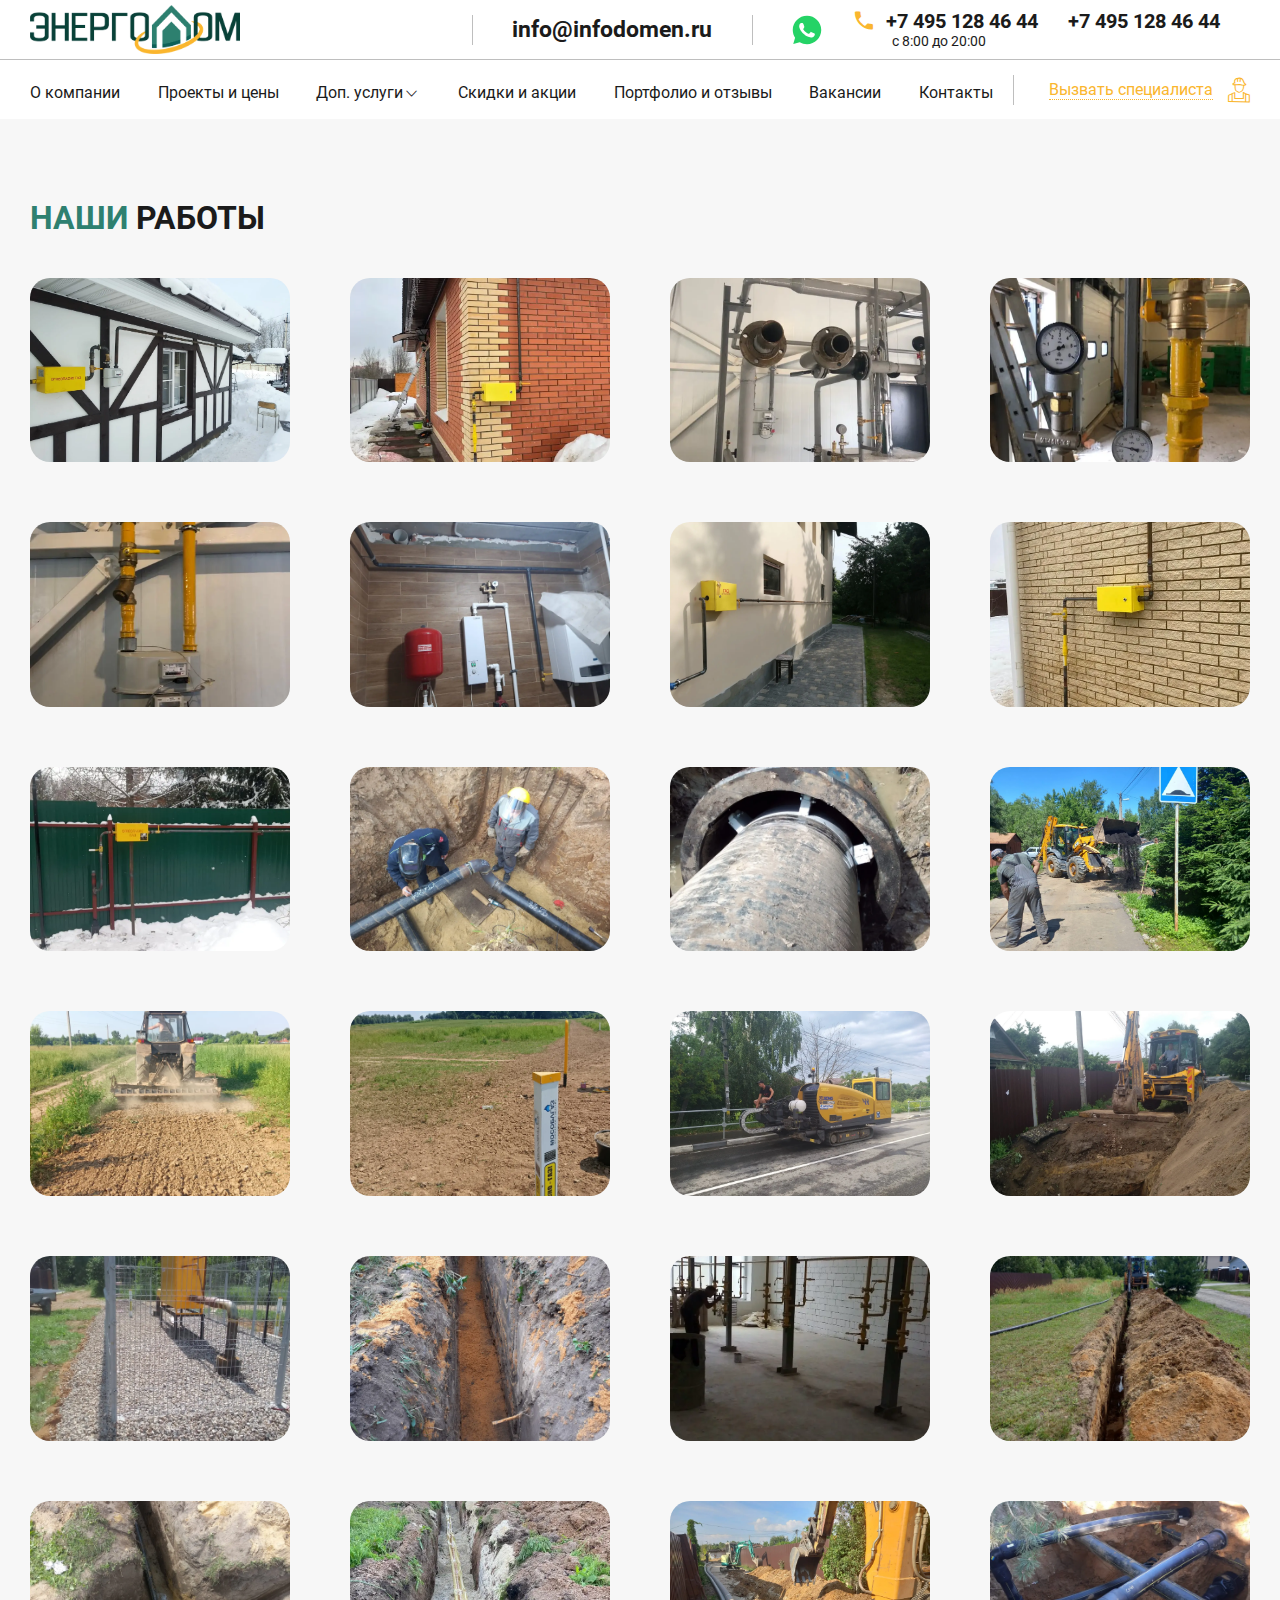
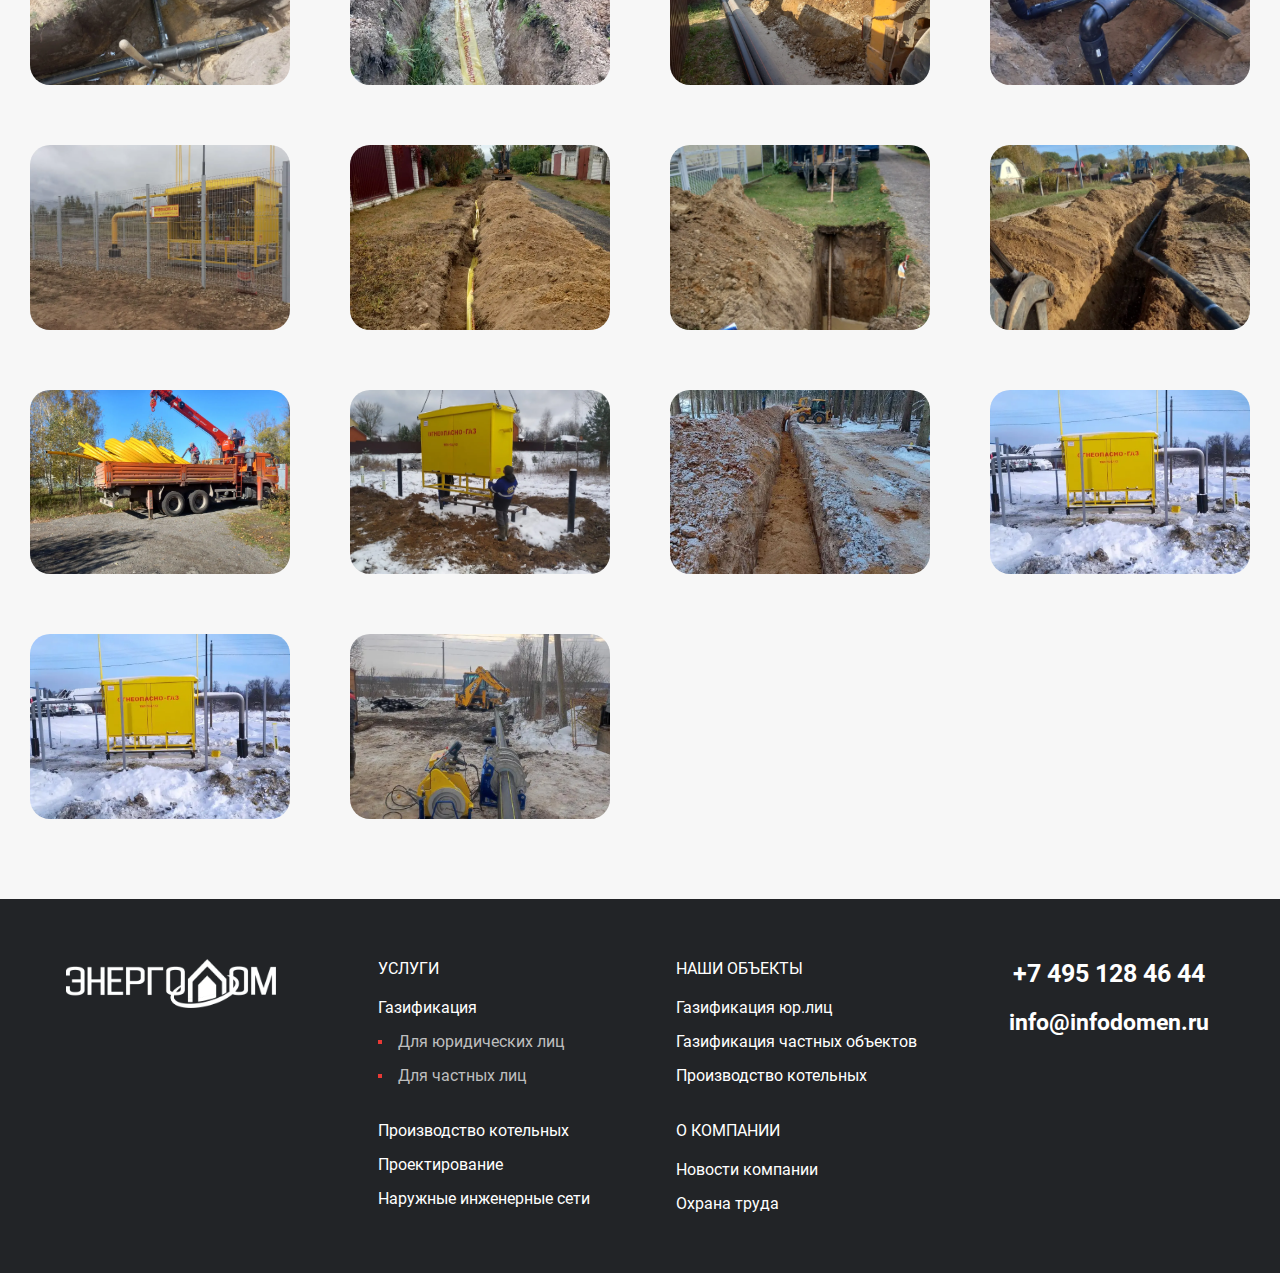
<file: portfolio.html>
<!DOCTYPE html>
<html lang="ru">

<head>
	<title>Вектор ГАЗ - Услуги</title>
	<meta charset="UTF-8">
	<meta name="format-detection" content="telephone=no">
	<!-- <style>body{opacity: 0;}</style> -->
	<meta name="description" content="Вектор ГАЗ">
	<link rel="stylesheet" href="css/style.min.css?_v=20230914173856">
	<link rel="shortcut icon" href="favicon.ico">
	<!-- <meta name="robots" content="noindex, nofollow"> -->
	<meta name="viewport" content="width=device-width, initial-scale=1.0">
</head>

<body>
	<div class="wrapper">
		<header class="header">
			<div class="header-top">
				<div class="header-top__container">
					<div class="header-top__column">
						<a href="#" class="logo" aria-label="Вектор ГАЗ">
							<picture><source srcset="img/logo.webp" type="image/webp"><img src="img/logo.png" alt="Вектор ГАЗ"></picture>
						</a>
					</div>
					<div class="header-top__column">
						<a href="mailto:info@infodomen.ru" class="header-top__email email">info@infodomen.ru</a>
					</div>
					<div class="header-top__column">
						<div class="header-top__contacts">
							<a href="#" class="header-top__social">
								<img src="img/icons/whatsapp.svg" alt="whatsapp">
							</a>
							<div class="contact">
								<a href="tel:+74951284644" class="contact__phone-number phone-number _icon-phone">+7 495 128 46 44</a>
								<span class="contact__time">с 8:00 до 20:00</span>
							</div>
							<div class="contact">
								<a href="tel:+74951284644" class="contact__phone-number">+7 495 128 46 44</a>
							</div>
						</div>
					</div>

				</div>
			</div>
			<div class="header-menu">
				<div class="header-menu__container">
					<div class="header-menu__row">
						<div class="header-menu__menu">
							<button type="button" class="header-menu__burger icon-burger" aria-label="Меню">
								<span class="icon-burger__lines"><span></span></span>
								<span class="icon-burger__text">Меню</span>
							</button>
							<nav class="header-menu__main-nav main-nav">
								<ul class="main-nav__list">
									<li class="menu-item"><a href="#">О компании</a></li>
									<li class="menu-item"><a href="#">Проекты и цены</a></li>
									<li class="menu-item menu-item-has-children" data-spollers="1200,max">
										<a href="#" data-spoller>Доп. услуги</a>
										<ul class="sub-menu">
											<li class="menu-item"><a href="#1">Подпункт 1</a></li>
											<li class="menu-item"><a href="#2">Подпункт 2</a></li>
											<li class="menu-item"><a href="#3">Подпункт 3</a></li>
										</ul>
									</li>
									<li class="menu-item"><a href="#">Скидки и акции</a></li>
									<li class="menu-item"><a href="#">Портфолио и отзывы</a></li>
									<li class="menu-item"><a href="#">Вакансии</a></li>
									<li class="menu-item"><a href="#">Контакты</a></li>
								</ul>
							</nav>
						</div>
						<div class="header-menu__get-specialist">
							<a href="#" class="get-specialist">
								<span>Вызвать специалиста</span>
							</a>
						</div>
					</div>
				</div>
			</div>
		</header>
		<main class="page">
			<!-- <section class="internal">
					<div class="internal__container">
						<h1 class="internal__title title">Портфолио</h1>



					</div>
				</section> -->

			<section class="portfolio">
				<div class="portfolio__container">
					<h2 class="portfolio__title title"><span>Наши</span> работы</h2>
					<div class="portfolio__gallery gallery" data-gallery>

						<div class="gallery__item item-gallery">
							<a class="item-gallery__link item-gallery__link-ibg" href="img/portfolio/1.jpg">
								<picture><source srcset="img/portfolio/1.webp" type="image/webp"><img src="img/portfolio/1.jpg" alt="Пример 1"></picture>
							</a>
							<div class="item-gallery__overlay"></div>
						</div>
						<div class="gallery__item item-gallery">
							<a class="item-gallery__link item-gallery__link-ibg" href="img/portfolio/2.jpg">
								<picture><source srcset="img/portfolio/2.webp" type="image/webp"><img src="img/portfolio/2.jpg" alt="Пример 2"></picture>
							</a>
							<div class="item-gallery__overlay"></div>
						</div>
						<div class="gallery__item item-gallery">
							<a class="item-gallery__link item-gallery__link-ibg" href="img/portfolio/3.jpg">
								<picture><source srcset="img/portfolio/3.webp" type="image/webp"><img src="img/portfolio/3.jpg" alt="Пример 3"></picture>
							</a>
							<div class="item-gallery__overlay"></div>
						</div>
						<div class="gallery__item item-gallery">
							<a class="item-gallery__link item-gallery__link-ibg" href="img/portfolio/4.jpg">
								<picture><source srcset="img/portfolio/4.webp" type="image/webp"><img src="img/portfolio/4.jpg" alt="Пример 4"></picture>
							</a>
							<div class="item-gallery__overlay"></div>
						</div>
						<div class="gallery__item item-gallery">
							<a class="item-gallery__link item-gallery__link-ibg" href="img/portfolio/5.jpg">
								<picture><source srcset="img/portfolio/5.webp" type="image/webp"><img src="img/portfolio/5.jpg" alt="Пример 5"></picture>
							</a>
							<div class="item-gallery__overlay"></div>
						</div>
						<div class="gallery__item item-gallery">
							<a class="item-gallery__link item-gallery__link-ibg" href="img/portfolio/6.jpg">
								<picture><source srcset="img/portfolio/6.webp" type="image/webp"><img src="img/portfolio/6.jpg" alt="Пример 6"></picture>
							</a>
							<div class="item-gallery__overlay"></div>
						</div>
						<div class="gallery__item item-gallery">
							<a class="item-gallery__link item-gallery__link-ibg" href="img/portfolio/7.jpg">
								<picture><source srcset="img/portfolio/7.webp" type="image/webp"><img src="img/portfolio/7.jpg" alt="Пример 7"></picture>
							</a>
							<div class="item-gallery__overlay"></div>
						</div>
						<div class="gallery__item item-gallery">
							<a class="item-gallery__link item-gallery__link-ibg" href="img/portfolio/8.jpg">
								<picture><source srcset="img/portfolio/8.webp" type="image/webp"><img src="img/portfolio/8.jpg" alt="Пример 8"></picture>
							</a>
							<div class="item-gallery__overlay"></div>
						</div>
						<div class="gallery__item item-gallery">
							<a class="item-gallery__link item-gallery__link-ibg" href="img/portfolio/9.jpg">
								<picture><source srcset="img/portfolio/9.webp" type="image/webp"><img src="img/portfolio/9.jpg" alt="Пример 9"></picture>
							</a>
							<div class="item-gallery__overlay"></div>
						</div>
						<div class="gallery__item item-gallery">
							<a class="item-gallery__link item-gallery__link-ibg" href="img/portfolio/10.jpg">
								<picture><source srcset="img/portfolio/10.webp" type="image/webp"><img src="img/portfolio/10.jpg" alt="Пример 10"></picture>
							</a>
							<div class="item-gallery__overlay"></div>
						</div>
						<div class="gallery__item item-gallery">
							<a class="item-gallery__link item-gallery__link-ibg" href="img/portfolio/11.jpg">
								<picture><source srcset="img/portfolio/11.webp" type="image/webp"><img src="img/portfolio/11.jpg" alt="Пример 11"></picture>
							</a>
							<div class="item-gallery__overlay"></div>
						</div>
						<div class="gallery__item item-gallery">
							<a class="item-gallery__link item-gallery__link-ibg" href="img/portfolio/12.jpg">
								<picture><source srcset="img/portfolio/12.webp" type="image/webp"><img src="img/portfolio/12.jpg" alt="Пример 12"></picture>
							</a>
							<div class="item-gallery__overlay"></div>
						</div>
						<div class="gallery__item item-gallery">
							<a class="item-gallery__link item-gallery__link-ibg" href="img/portfolio/13.jpg">
								<picture><source srcset="img/portfolio/13.webp" type="image/webp"><img src="img/portfolio/13.jpg" alt="Пример 13"></picture>
							</a>
							<div class="item-gallery__overlay"></div>
						</div>
						<div class="gallery__item item-gallery">
							<a class="item-gallery__link item-gallery__link-ibg" href="img/portfolio/14.jpg">
								<picture><source srcset="img/portfolio/14.webp" type="image/webp"><img src="img/portfolio/14.jpg" alt="Пример 14"></picture>
							</a>
							<div class="item-gallery__overlay"></div>
						</div>
						<div class="gallery__item item-gallery">
							<a class="item-gallery__link item-gallery__link-ibg" href="img/portfolio/15.jpg">
								<picture><source srcset="img/portfolio/15.webp" type="image/webp"><img src="img/portfolio/15.jpg" alt="Пример 15"></picture>
							</a>
							<div class="item-gallery__overlay"></div>
						</div>
						<div class="gallery__item item-gallery">
							<a class="item-gallery__link item-gallery__link-ibg" href="img/portfolio/16.jpg">
								<picture><source srcset="img/portfolio/16.webp" type="image/webp"><img src="img/portfolio/16.jpg" alt="Пример 16"></picture>
							</a>
							<div class="item-gallery__overlay"></div>
						</div>
						<div class="gallery__item item-gallery">
							<a class="item-gallery__link item-gallery__link-ibg" href="img/portfolio/17.jpg">
								<picture><source srcset="img/portfolio/17.webp" type="image/webp"><img src="img/portfolio/17.jpg" alt="Пример 17"></picture>
							</a>
							<div class="item-gallery__overlay"></div>
						</div>
						<div class="gallery__item item-gallery">
							<a class="item-gallery__link item-gallery__link-ibg" href="img/portfolio/18.jpg">
								<picture><source srcset="img/portfolio/18.webp" type="image/webp"><img src="img/portfolio/18.jpg" alt="Пример 18"></picture>
							</a>
							<div class="item-gallery__overlay"></div>
						</div>
						<div class="gallery__item item-gallery">
							<a class="item-gallery__link item-gallery__link-ibg" href="img/portfolio/19.jpg">
								<picture><source srcset="img/portfolio/19.webp" type="image/webp"><img src="img/portfolio/19.jpg" alt="Пример 19"></picture>
							</a>
							<div class="item-gallery__overlay"></div>
						</div>
						<div class="gallery__item item-gallery">
							<a class="item-gallery__link item-gallery__link-ibg" href="img/portfolio/20.jpg">
								<picture><source srcset="img/portfolio/20.webp" type="image/webp"><img src="img/portfolio/20.jpg" alt="Пример 20"></picture>
							</a>
							<div class="item-gallery__overlay"></div>
						</div>
						<div class="gallery__item item-gallery">
							<a class="item-gallery__link item-gallery__link-ibg" href="img/portfolio/21.jpg">
								<picture><source srcset="img/portfolio/21.webp" type="image/webp"><img src="img/portfolio/21.jpg" alt="Пример 21"></picture>
							</a>
							<div class="item-gallery__overlay"></div>
						</div>
						<div class="gallery__item item-gallery">
							<a class="item-gallery__link item-gallery__link-ibg" href="img/portfolio/22.jpg">
								<picture><source srcset="img/portfolio/22.webp" type="image/webp"><img src="img/portfolio/22.jpg" alt="Пример 22"></picture>
							</a>
							<div class="item-gallery__overlay"></div>
						</div>
						<div class="gallery__item item-gallery">
							<a class="item-gallery__link item-gallery__link-ibg" href="img/portfolio/23.jpg">
								<picture><source srcset="img/portfolio/23.webp" type="image/webp"><img src="img/portfolio/23.jpg" alt="Пример 23"></picture>
							</a>
							<div class="item-gallery__overlay"></div>
						</div>
						<div class="gallery__item item-gallery">
							<a class="item-gallery__link item-gallery__link-ibg" href="img/portfolio/24.jpg">
								<picture><source srcset="img/portfolio/24.webp" type="image/webp"><img src="img/portfolio/24.jpg" alt="Пример 24"></picture>
							</a>
							<div class="item-gallery__overlay"></div>
						</div>
						<div class="gallery__item item-gallery">
							<a class="item-gallery__link item-gallery__link-ibg" href="img/portfolio/25.jpg">
								<picture><source srcset="img/portfolio/25.webp" type="image/webp"><img src="img/portfolio/25.jpg" alt="Пример 25"></picture>
							</a>
							<div class="item-gallery__overlay"></div>
						</div>
						<div class="gallery__item item-gallery">
							<a class="item-gallery__link item-gallery__link-ibg" href="img/portfolio/26.jpg">
								<picture><source srcset="img/portfolio/26.webp" type="image/webp"><img src="img/portfolio/26.jpg" alt="Пример 26"></picture>
							</a>
							<div class="item-gallery__overlay"></div>
						</div>
						<div class="gallery__item item-gallery">
							<a class="item-gallery__link item-gallery__link-ibg" href="img/portfolio/27.jpg">
								<picture><source srcset="img/portfolio/27.webp" type="image/webp"><img src="img/portfolio/27.jpg" alt="Пример 27"></picture>
							</a>
							<div class="item-gallery__overlay"></div>
						</div>
						<div class="gallery__item item-gallery">
							<a class="item-gallery__link item-gallery__link-ibg" href="img/portfolio/28.jpg">
								<picture><source srcset="img/portfolio/28.webp" type="image/webp"><img src="img/portfolio/28.jpg" alt="Пример 28"></picture>
							</a>
							<div class="item-gallery__overlay"></div>
						</div>
						<div class="gallery__item item-gallery">
							<a class="item-gallery__link item-gallery__link-ibg" href="img/portfolio/29.jpg">
								<picture><source srcset="img/portfolio/29.webp" type="image/webp"><img src="img/portfolio/29.jpg" alt="Пример 29"></picture>
							</a>
							<div class="item-gallery__overlay"></div>
						</div>
						<div class="gallery__item item-gallery">
							<a class="item-gallery__link item-gallery__link-ibg" href="img/portfolio/30.jpg">
								<picture><source srcset="img/portfolio/30.webp" type="image/webp"><img src="img/portfolio/30.jpg" alt="Пример 30"></picture>
							</a>
							<div class="item-gallery__overlay"></div>
						</div>
						<div class="gallery__item item-gallery">
							<a class="item-gallery__link item-gallery__link-ibg" href="img/portfolio/31.jpg">
								<picture><source srcset="img/portfolio/31.webp" type="image/webp"><img src="img/portfolio/31.jpg" alt="Пример 31"></picture>
							</a>
							<div class="item-gallery__overlay"></div>
						</div>
						<div class="gallery__item item-gallery">
							<a class="item-gallery__link item-gallery__link-ibg" href="img/portfolio/32.jpg">
								<picture><source srcset="img/portfolio/32.webp" type="image/webp"><img src="img/portfolio/32.jpg" alt="Пример 32"></picture>
							</a>
							<div class="item-gallery__overlay"></div>
						</div>
						<div class="gallery__item item-gallery">
							<a class="item-gallery__link item-gallery__link-ibg" href="img/portfolio/32.jpg">
								<picture><source srcset="img/portfolio/32.webp" type="image/webp"><img src="img/portfolio/32.jpg" alt="Пример 32"></picture>
							</a>
							<div class="item-gallery__overlay"></div>
						</div>
						<div class="gallery__item item-gallery">
							<a class="item-gallery__link item-gallery__link-ibg" href="img/portfolio/33.jpg">
								<picture><source srcset="img/portfolio/33.webp" type="image/webp"><img src="img/portfolio/33.jpg" alt="Пример 33"></picture>
							</a>
							<div class="item-gallery__overlay"></div>
						</div>

					</div>
				</div>
			</section>

		</main>
		<footer class="footer">
			<div class="footer__container">
				<div class="footer__logo">
					<a href="#" class="logo">
						<picture><source srcset="img/logo-dark.webp" type="image/webp"><img src="img/logo-dark.png" alt="Вектор ГАЗ"></picture>
					</a>
				</div>
				<div class="footer__menu-1">
					<div class="footer__title">Услуги</div>
					<ul class="footer__list">
						<li>
							<a href="#">Газификация</a>
							<ul class="footer__sub-list">
								<li><a href="#">Для юридических лиц</a></li>
								<li><a href="#">Для частных лиц</a></li>
							</ul>
						</li>
						<li><a href="#">Производство котельных</a></li>
						<li><a href="#">Проектирование</a></li>
						<li><a href="#">Наружные инженерные сети</a></li>
					</ul>
				</div>
				<div class="footer__menu-2">
					<div class="footer__title">наши объекты</div>
					<ul class="footer__list">
						<li><a href="#">Газификация юр.лиц</a></li>
						<li><a href="#">Газификация частных объектов</a></li>
						<li><a href="#">Производство котельных</a></li>
					</ul>
					<div class="footer__title">о компании</div>
					<ul class="footer__list">
						<li><a href="#">Новости компании</a></li>
						<li><a href="#">Охрана труда</a></li>
					</ul>
				</div>
				<div class="footer__contacts">
					<a href="tel:+74951284644" class="footer__phone-number phone-number">+7 495 128 46 44</a>
					<a href="mailto:info@infodomen.ru" class="footer__email email">info@infodomen.ru</a>
				</div>
			</div>
		</footer>
		<script src="https://api-maps.yandex.ru/2.1/?apikey=584eb019-088e-4cab-91ad-73a616810646&lang=ru_RU&_v=20230914173856"></script>
	</div>
	<script src="js/app.min.js?_v=20230914173856"></script>
</body>

</html>
</file>
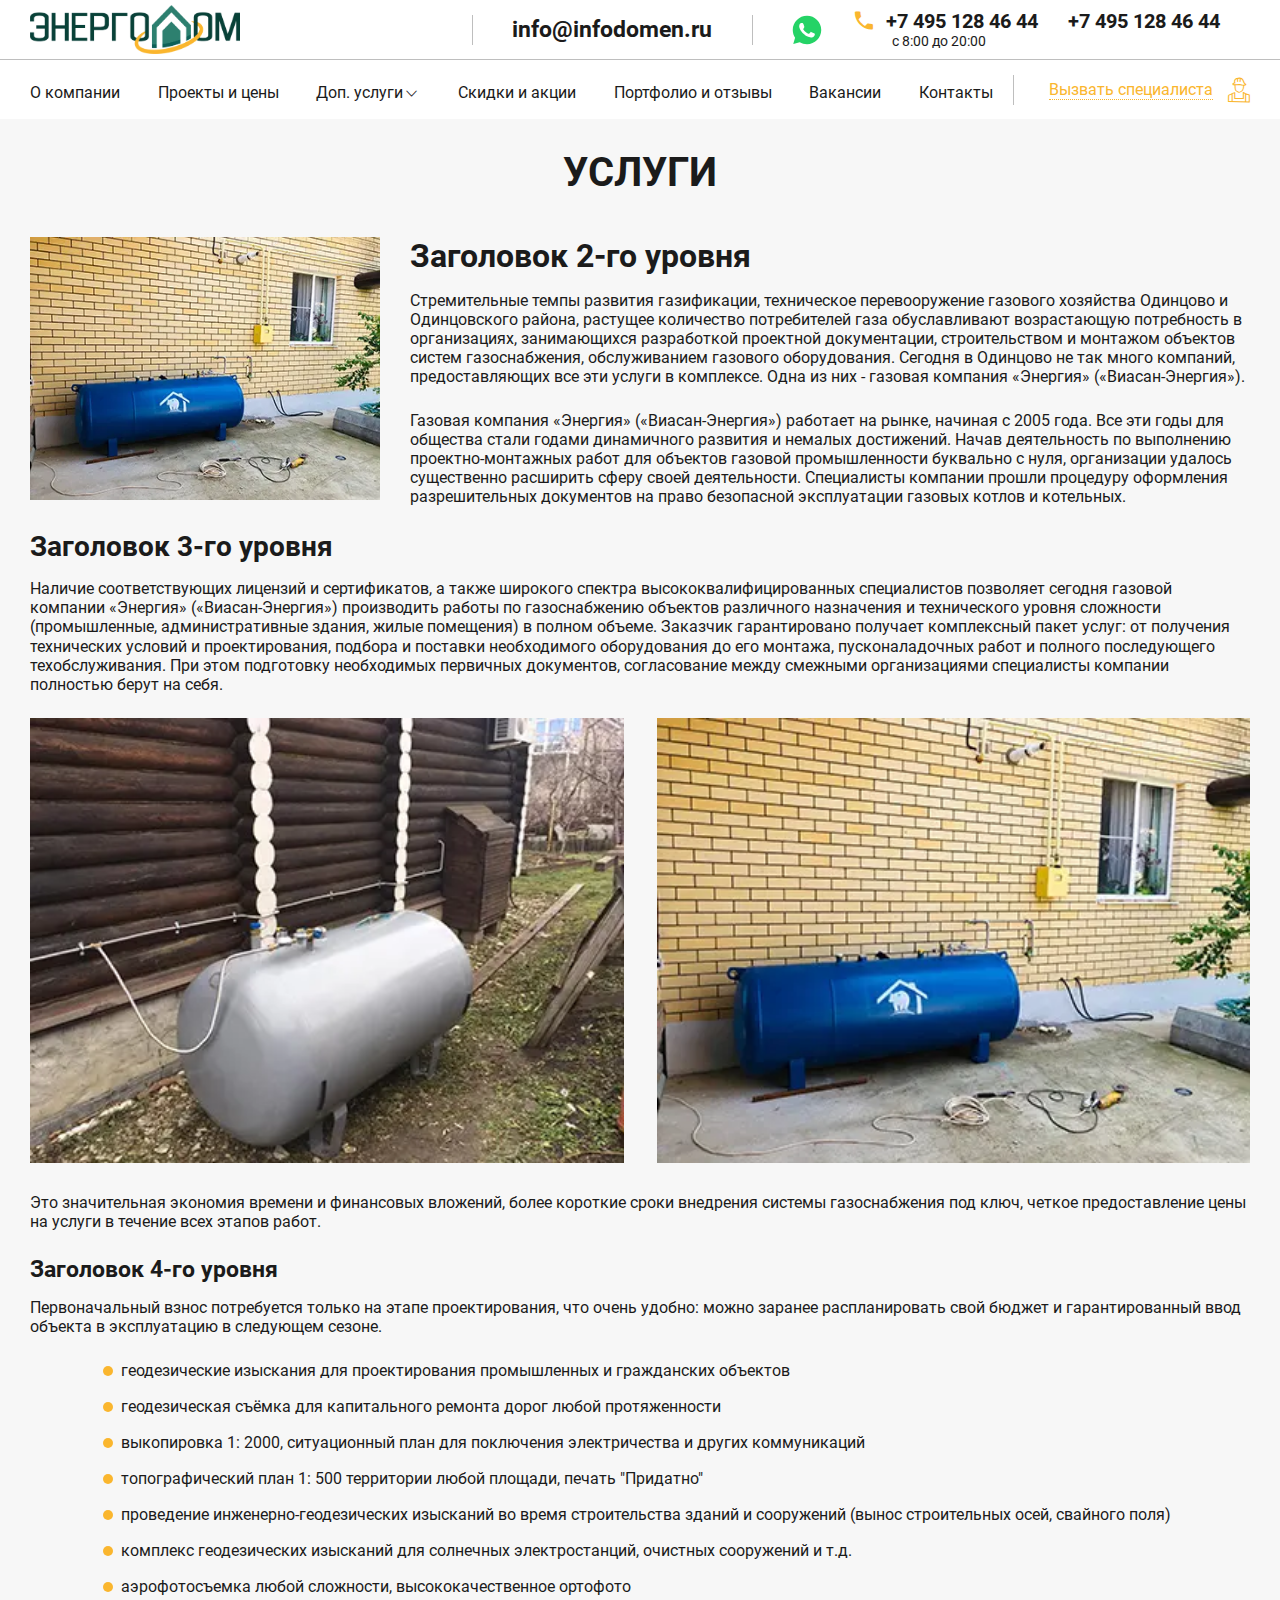
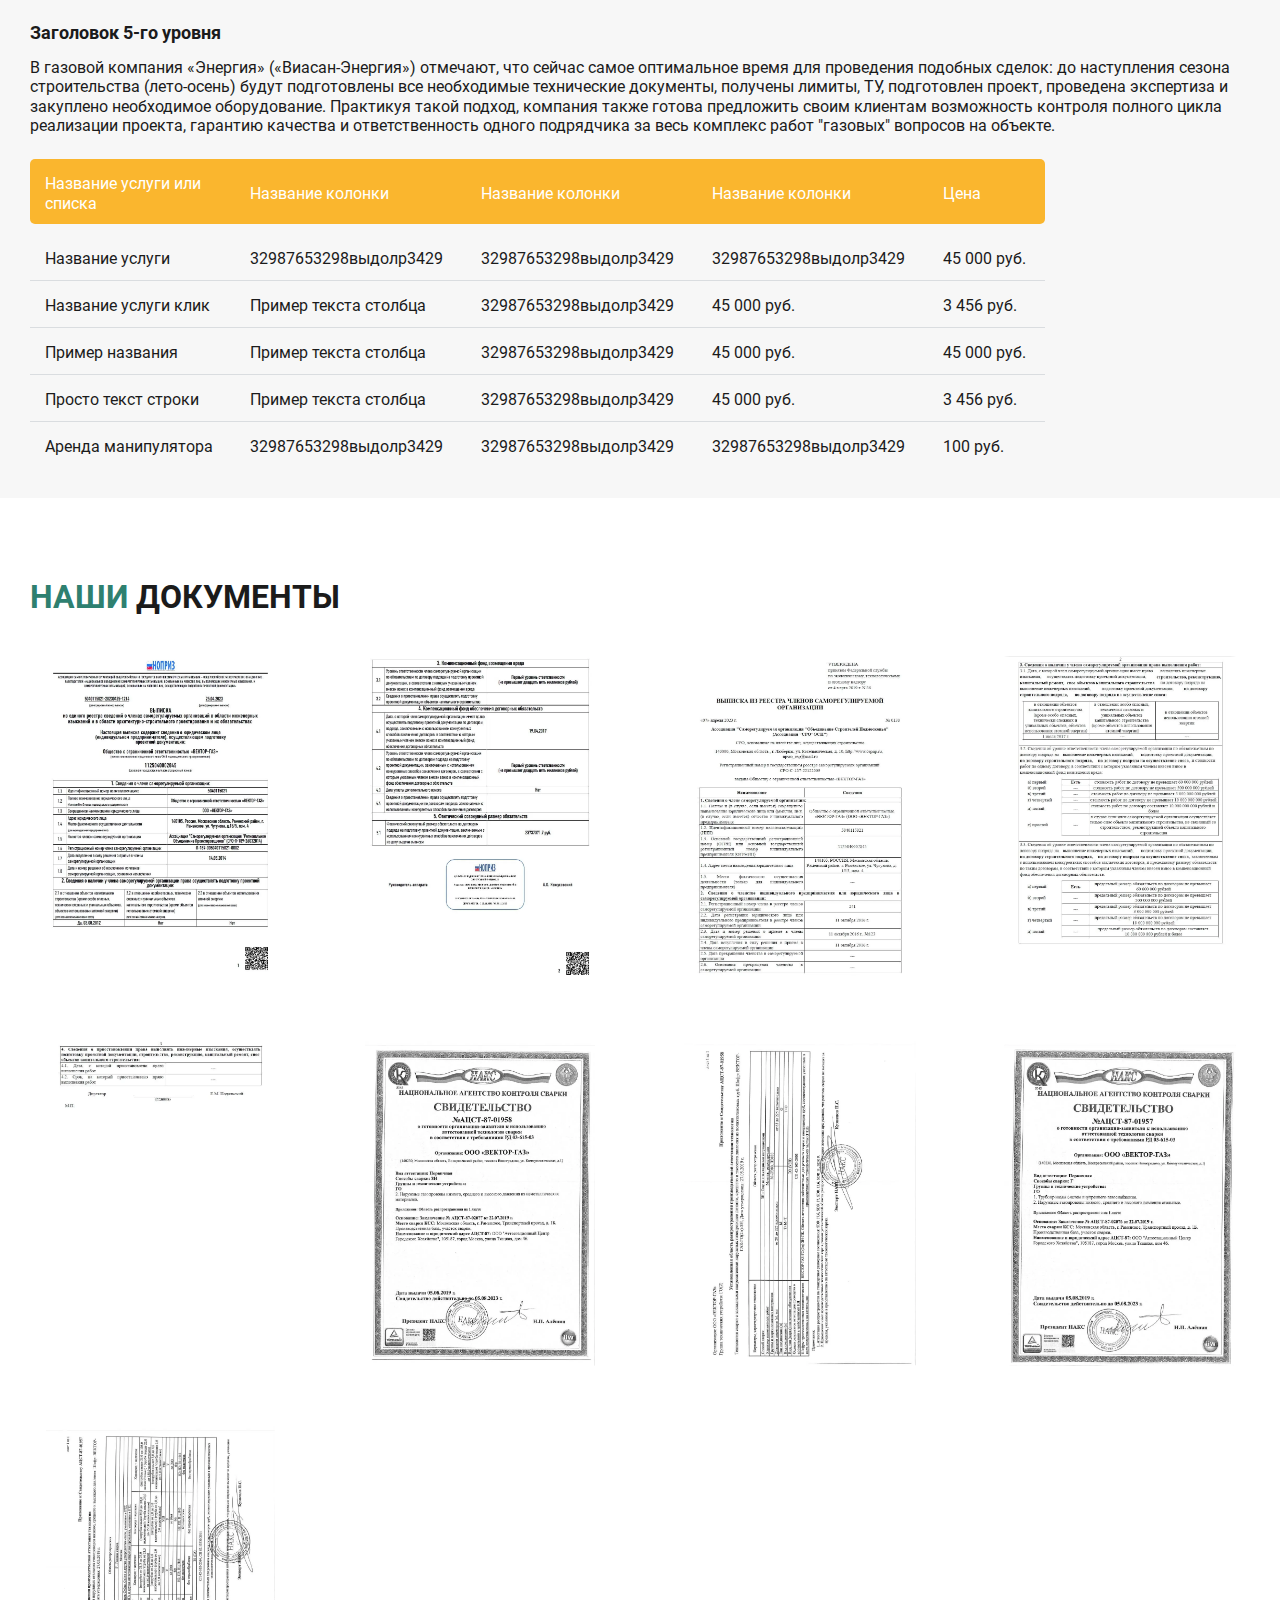
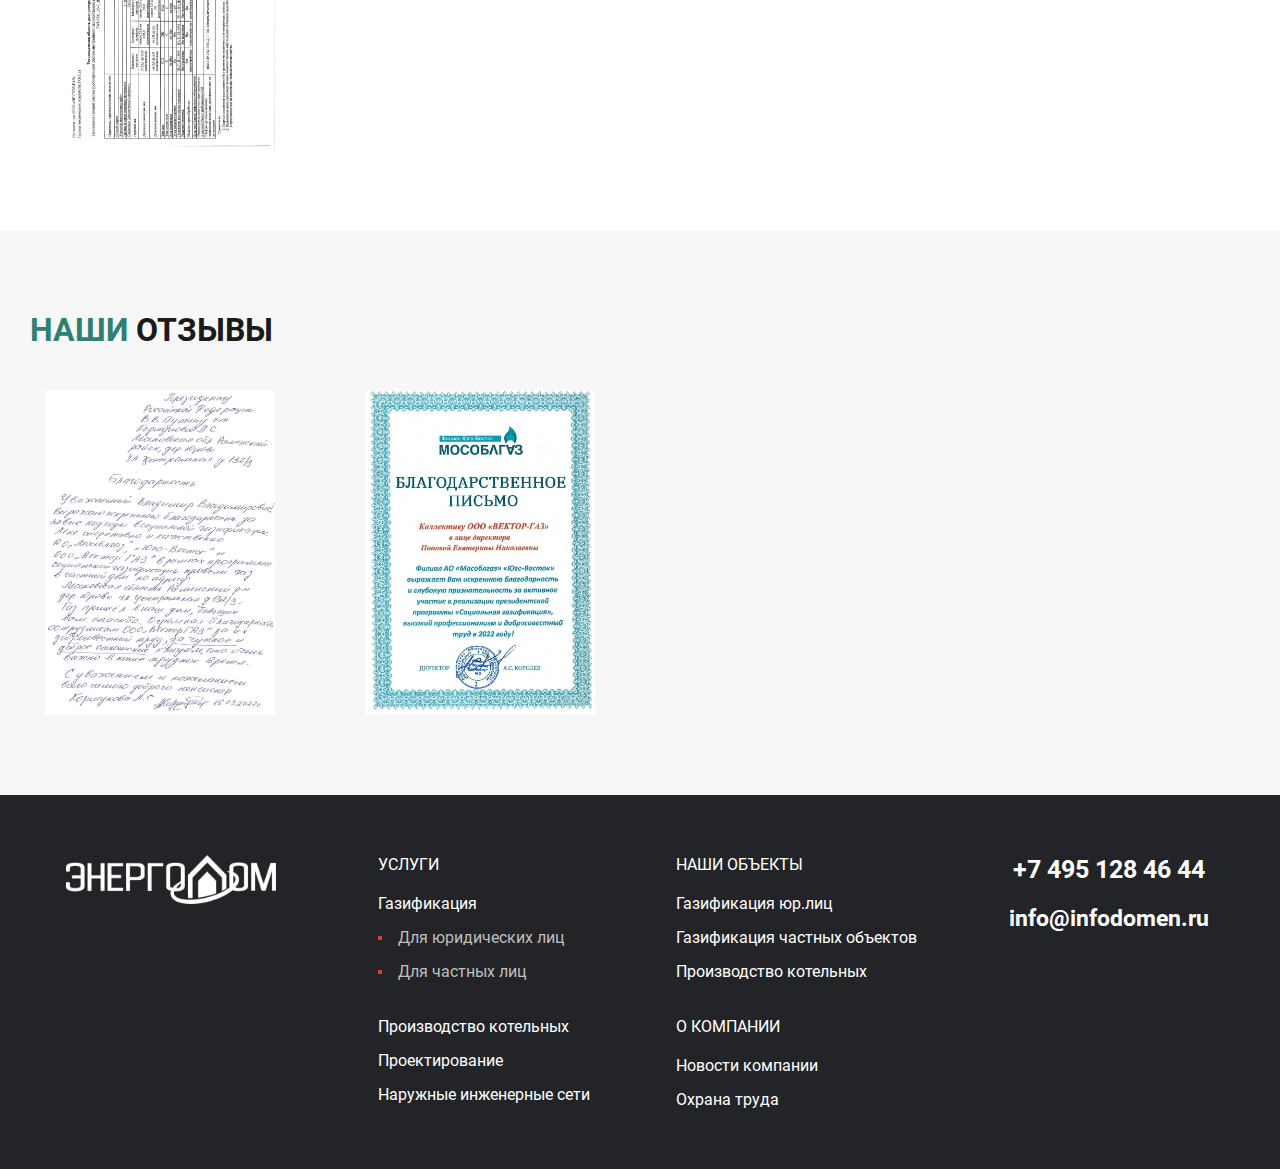
<file: services.html>
<!DOCTYPE html>
<html lang="ru">

<head>
	<title>Вектор ГАЗ - Услуги</title>
	<meta charset="UTF-8">
	<meta name="format-detection" content="telephone=no">
	<!-- <style>body{opacity: 0;}</style> -->
	<meta name="description" content="Вектор ГАЗ">
	<link rel="stylesheet" href="css/style.min.css?_v=20230914173856">
	<link rel="shortcut icon" href="favicon.ico">
	<!-- <meta name="robots" content="noindex, nofollow"> -->
	<meta name="viewport" content="width=device-width, initial-scale=1.0">
</head>

<body>
	<div class="wrapper">
		<header class="header">
			<div class="header-top">
				<div class="header-top__container">
					<div class="header-top__column">
						<a href="#" class="logo" aria-label="Вектор ГАЗ">
							<picture><source srcset="img/logo.webp" type="image/webp"><img src="img/logo.png" alt="Вектор ГАЗ"></picture>
						</a>
					</div>
					<div class="header-top__column">
						<a href="mailto:info@infodomen.ru" class="header-top__email email">info@infodomen.ru</a>
					</div>
					<div class="header-top__column">
						<div class="header-top__contacts">
							<a href="#" class="header-top__social">
								<img src="img/icons/whatsapp.svg" alt="whatsapp">
							</a>
							<div class="contact">
								<a href="tel:+74951284644" class="contact__phone-number phone-number _icon-phone">+7 495 128 46 44</a>
								<span class="contact__time">с 8:00 до 20:00</span>
							</div>
							<div class="contact">
								<a href="tel:+74951284644" class="contact__phone-number">+7 495 128 46 44</a>
							</div>
						</div>
					</div>

				</div>
			</div>
			<div class="header-menu">
				<div class="header-menu__container">
					<div class="header-menu__row">
						<div class="header-menu__menu">
							<button type="button" class="header-menu__burger icon-burger" aria-label="Меню">
								<span class="icon-burger__lines"><span></span></span>
								<span class="icon-burger__text">Меню</span>
							</button>
							<nav class="header-menu__main-nav main-nav">
								<ul class="main-nav__list">
									<li class="menu-item"><a href="#">О компании</a></li>
									<li class="menu-item"><a href="#">Проекты и цены</a></li>
									<li class="menu-item menu-item-has-children" data-spollers="1200,max">
										<a href="#" data-spoller>Доп. услуги</a>
										<ul class="sub-menu">
											<li class="menu-item"><a href="#1">Подпункт 1</a></li>
											<li class="menu-item"><a href="#2">Подпункт 2</a></li>
											<li class="menu-item"><a href="#3">Подпункт 3</a></li>
										</ul>
									</li>
									<li class="menu-item"><a href="#">Скидки и акции</a></li>
									<li class="menu-item"><a href="#">Портфолио и отзывы</a></li>
									<li class="menu-item"><a href="#">Вакансии</a></li>
									<li class="menu-item"><a href="#">Контакты</a></li>
								</ul>
							</nav>
						</div>
						<div class="header-menu__get-specialist">
							<a href="#" class="get-specialist">
								<span>Вызвать специалиста</span>
							</a>
						</div>
					</div>
				</div>
			</div>
		</header>
		<main class="page">
			<section class="internal">
				<div class="internal__container">
					<h1 class="internal__title title">Услуги</h1>

					<div class="text-block">
						<div class="text-block__image">
							<picture><source srcset="img/we-offer/2.webp" type="image/webp"><img src="img/we-offer/2.jpg" alt="Image"></picture>
						</div>
						<h2>Заголовок 2-го уровня</h2>
						<p>
							Стремительные темпы развития газификации, техническое перевооружение газового хозяйства Одинцово и Одинцовского района, растущее количество потребителей газа обуславливают возрастающую потребность в организациях, занимающихся разработкой проектной документации, строительством и монтажом объектов систем газоснабжения, обслуживанием газового оборудования. Сегодня в Одинцово не так много компаний, предоставляющих все эти услуги в комплексе. Одна из них - газовая компания «Энергия» («Виасан-Энергия»).
						</p>

						<p>
							Газовая компания «Энергия» («Виасан-Энергия») работает на рынке, начиная с 2005 года. Все эти годы для общества стали годами динамичного развития и немалых достижений. Начав деятельность по выполнению проектно-монтажных работ для объектов газовой промышленности буквально с нуля, организации удалось существенно расширить сферу своей деятельности. Специалисты компании прошли процедуру оформления разрешительных документов на право безопасной эксплуатации газовых котлов и котельных.
						</p>
						<h3>Заголовок 3-го уровня</h3>
						<p>
							Наличие соответствующих лицензий и сертификатов, а также широкого спектра высококвалифицированных специалистов позволяет сегодня газовой компании «Энергия» («Виасан-Энергия») производить работы по газоснабжению объектов различного назначения и технического уровня сложности (промышленные, административные здания, жилые помещения) в полном объеме. Заказчик гарантировано получает комплексный пакет услуг: от получения технических условий и проектирования, подбора и поставки необходимого оборудования до его монтажа, пусконаладочных работ и полного последующего техобслуживания. При этом подготовку необходимых первичных документов, согласование между смежными организациями специалисты компании полностью берут на себя.
						</p>


						<div class="text-block__row-image">
							<picture><source srcset="img/we-offer/1.webp" type="image/webp"><img class="img-shadow" src="img/we-offer/1.jpg" alt="Img"></picture>
							<picture><source srcset="img/we-offer/2.webp" type="image/webp"><img class="img-shadow" src="img/we-offer/2.jpg" alt="Img"></picture>
						</div>

						<p>
							Это значительная экономия времени и финансовых вложений, более короткие сроки внедрения системы газоснабжения под ключ, четкое предоставление цены на услуги в течение всех этапов работ.
						</p>
						<h4>Заголовок 4-го уровня</h4>
						<p>
							Первоначальный взнос потребуется только на этапе проектирования, что очень удобно: можно заранее распланировать свой бюджет и гарантированный ввод объекта в эксплуатацию в следующем сезоне.
						</p>

						<ul>
							<li>геодезические изыскания для проектирования промышленных и гражданских объектов</li>
							<li>геодезическая съёмка для капитального ремонта дорог любой протяженности</li>
							<li>выкопировка 1: 2000, ситуационный план для поключения электричества и других коммуникаций</li>
							<li>топографический план 1: 500 территории любой площади, печать "Придатно"</li>
							<li>проведение инженерно-геодезических изысканий во время строительства зданий и сооружений (вынос
								строительных осей, свайного поля)</li>
							<li>комплекс геодезических изысканий для солнечных электростанций, очистных сооружений и т.д.</li>
							<li>аэрофотосъемка любой сложности, высококачественное ортофото</li>
						</ul>

						<h5>Заголовок 5-го уровня</h5>
						<p>
							В газовой компания «Энергия» («Виасан-Энергия») отмечают, что сейчас самое оптимальное время для проведения подобных сделок: до наступления сезона строительства (лето-осень) будут подготовлены все необходимые технические документы, получены лимиты, ТУ, подготовлен проект, проведена экспертиза и закуплено необходимое оборудование. Практикуя такой подход, компания также готова предложить своим клиентам возможность контроля полного цикла реализации проекта, гарантию качества и ответственность одного подрядчика за весь комплекс работ "газовых" вопросов на объекте.
						</p>

						<div class="table-wrapper">
							<table class="table table_style-1">
								<thead>
									<tr>
										<th>Название услуги или списка</th>
										<th>Название колонки</th>
										<th>Название колонки</th>
										<th>Название колонки</th>
										<th>Цена</th>
									</tr>
								</thead>
								<tbody>
									<tr>
										<td>Название услуги</td>
										<td>32987653298выдолр3429</td>
										<td>32987653298выдолр3429</td>
										<td>32987653298выдолр3429</td>
										<td>45 000 руб.</td>
									</tr>
									<tr>
										<td><a href="#">Название услуги клик</a></td>
										<td>Пример текста столбца</td>
										<td>32987653298выдолр3429</td>
										<td>45 000 руб.</td>
										<td>3 456 руб.</td>
									</tr>
									<tr>
										<td><a href="#">Пример названия</a></td>
										<td>Пример текста столбца</td>
										<td>32987653298выдолр3429</td>
										<td>45 000 руб.</td>
										<td>45 000 руб.</td>
									</tr>
									<tr>
										<td><a href="#">Просто текст строки</a></td>
										<td>Пример текста столбца</td>
										<td>32987653298выдолр3429</td>
										<td>45 000 руб.</td>
										<td>3 456 руб.</td>
									</tr>
									<tr>
										<td><a href="#">Аренда манипулятора</a></td>
										<td>32987653298выдолр3429</td>
										<td>32987653298выдолр3429</td>
										<td>32987653298выдолр3429</td>
										<td>100 руб.</td>
									</tr>
								</tbody>
							</table>
						</div>



					</div>

				</div>
			</section>

			<section class="documents">
				<div class="documents__container">
					<h2 class="documents__title title"><span>Наши</span> документы</h2>
					<div class="documents__gallery gallery" data-gallery>
						<div class="gallery__item item-gallery">
							<a class="item-gallery__link item-gallery__link-ibg item-gallery__link-ibg_contain" href="img/documents/1.1.jpg">
								<picture><source srcset="img/documents/1.1.webp" type="image/webp"><img src="img/documents/1.1.jpg" alt="Пример 1"></picture>
							</a>
							<div class="item-gallery__overlay"></div>
						</div>
						<div class="gallery__item item-gallery">
							<a class="item-gallery__link item-gallery__link-ibg item-gallery__link-ibg_contain" href="img/documents/1.2.jpg">
								<picture><source srcset="img/documents/1.2.webp" type="image/webp"><img src="img/documents/1.2.jpg" alt="Пример 1"></picture>
							</a>
							<div class="item-gallery__overlay"></div>
						</div>
						<div class="gallery__item item-gallery">
							<a class="item-gallery__link item-gallery__link-ibg item-gallery__link-ibg_contain" href="img/documents/2.1.jpg">
								<picture><source srcset="img/documents/2.1.webp" type="image/webp"><img src="img/documents/2.1.jpg" alt="Пример 1"></picture>
							</a>
							<div class="item-gallery__overlay"></div>
						</div>
						<div class="gallery__item item-gallery">
							<a class="item-gallery__link item-gallery__link-ibg item-gallery__link-ibg_contain" href="img/documents/2.2.jpg">
								<picture><source srcset="img/documents/2.2.webp" type="image/webp"><img src="img/documents/2.2.jpg" alt="Пример 1"></picture>
							</a>
							<div class="item-gallery__overlay"></div>
						</div>
						<div class="gallery__item item-gallery">
							<a class="item-gallery__link item-gallery__link-ibg item-gallery__link-ibg_contain" href="img/documents/2.3.jpg">
								<picture><source srcset="img/documents/2.3.webp" type="image/webp"><img src="img/documents/2.3.jpg" alt="Пример 1"></picture>
							</a>
							<div class="item-gallery__overlay"></div>
						</div>
						<div class="gallery__item item-gallery">
							<a class="item-gallery__link item-gallery__link-ibg item-gallery__link-ibg_contain" href="img/documents/3.1.jpg">
								<picture><source srcset="img/documents/3.1.webp" type="image/webp"><img src="img/documents/3.1.jpg" alt="Пример 1"></picture>
							</a>
							<div class="item-gallery__overlay"></div>
						</div>
						<div class="gallery__item item-gallery">
							<a class="item-gallery__link item-gallery__link-ibg item-gallery__link-ibg_contain" href="img/documents/3.2.jpg">
								<picture><source srcset="img/documents/3.2.webp" type="image/webp"><img src="img/documents/3.2.jpg" alt="Пример 1"></picture>
							</a>
							<div class="item-gallery__overlay"></div>
						</div>
						<div class="gallery__item item-gallery">
							<a class="item-gallery__link item-gallery__link-ibg item-gallery__link-ibg_contain" href="img/documents/3.3.jpg">
								<picture><source srcset="img/documents/3.3.webp" type="image/webp"><img src="img/documents/3.3.jpg" alt="Пример 1"></picture>
							</a>
							<div class="item-gallery__overlay"></div>
						</div>
						<div class="gallery__item item-gallery">
							<a class="item-gallery__link item-gallery__link-ibg item-gallery__link-ibg_contain" href="img/documents/3.4.jpg">
								<picture><source srcset="img/documents/3.4.webp" type="image/webp"><img src="img/documents/3.4.jpg" alt="Пример 1"></picture>
							</a>
							<div class="item-gallery__overlay"></div>
						</div>
					</div>
				</div>
			</section>

			<section class="documents">
				<div class="documents__container">
					<h2 class="documents__title title"><span>Наши</span> отзывы</h2>
					<div class="documents__gallery gallery" data-gallery>
						<div class="gallery__item item-gallery">
							<a class="item-gallery__link item-gallery__link-ibg item-gallery__link-ibg_contain" href="img/testimonials/1.jpg">
								<picture><source srcset="img/testimonials/1.webp" type="image/webp"><img src="img/testimonials/1.jpg" alt="Пример 1"></picture>
							</a>
							<div class="item-gallery__overlay"></div>
						</div>
						<div class="gallery__item item-gallery">
							<a class="item-gallery__link item-gallery__link-ibg item-gallery__link-ibg_contain" href="img/testimonials/2.jpg">
								<picture><source srcset="img/testimonials/2.webp" type="image/webp"><img src="img/testimonials/2.jpg" alt="Пример 1"></picture>
							</a>
							<div class="item-gallery__overlay"></div>
						</div>

					</div>
				</div>
			</section>

		</main>
		<footer class="footer">
			<div class="footer__container">
				<div class="footer__logo">
					<a href="#" class="logo">
						<picture><source srcset="img/logo-dark.webp" type="image/webp"><img src="img/logo-dark.png" alt="Вектор ГАЗ"></picture>
					</a>
				</div>
				<div class="footer__menu-1">
					<div class="footer__title">Услуги</div>
					<ul class="footer__list">
						<li>
							<a href="#">Газификация</a>
							<ul class="footer__sub-list">
								<li><a href="#">Для юридических лиц</a></li>
								<li><a href="#">Для частных лиц</a></li>
							</ul>
						</li>
						<li><a href="#">Производство котельных</a></li>
						<li><a href="#">Проектирование</a></li>
						<li><a href="#">Наружные инженерные сети</a></li>
					</ul>
				</div>
				<div class="footer__menu-2">
					<div class="footer__title">наши объекты</div>
					<ul class="footer__list">
						<li><a href="#">Газификация юр.лиц</a></li>
						<li><a href="#">Газификация частных объектов</a></li>
						<li><a href="#">Производство котельных</a></li>
					</ul>
					<div class="footer__title">о компании</div>
					<ul class="footer__list">
						<li><a href="#">Новости компании</a></li>
						<li><a href="#">Охрана труда</a></li>
					</ul>
				</div>
				<div class="footer__contacts">
					<a href="tel:+74951284644" class="footer__phone-number phone-number">+7 495 128 46 44</a>
					<a href="mailto:info@infodomen.ru" class="footer__email email">info@infodomen.ru</a>
				</div>
			</div>
		</footer>
		<script src="https://api-maps.yandex.ru/2.1/?apikey=584eb019-088e-4cab-91ad-73a616810646&lang=ru_RU&_v=20230914173856"></script>
	</div>
	<script src="js/app.min.js?_v=20230914173856"></script>
</body>

</html>
</file>
<file: css/style.min.css>
@charset "UTF-8";@font-face{font-family:icons;font-display:swap;src:url(../fonts/icons.woff2) format("woff2"),url(../fonts/icons.woff) format("woff");font-weight:400;font-style:normal}@font-face{font-family:Roboto;font-display:swap;src:url(../fonts/Roboto-Bold.woff2) format("woff2"),url(../fonts/Roboto-Bold.woff) format("woff");font-weight:700;font-style:normal}@font-face{font-family:Roboto;font-display:swap;src:url(../fonts/Roboto-Regular.woff2) format("woff2"),url(../fonts/Roboto-Regular.woff) format("woff");font-weight:400;font-style:normal}.get-specialist::after,.main-nav .menu-item.menu-item-has-children>a::after,[class*=_icon-]:before{font-family:icons;font-style:normal;font-weight:400;font-variant:normal;text-transform:none;line-height:1;-webkit-font-smoothing:antialiased;-moz-osx-font-smoothing:grayscale}[class*=_icon-]:before{display:block}._icon-arrow:before{content:"\e900"}._icon-builder:before{content:"\e901"}._icon-close:before{content:"\e902"}._icon-home:before{content:"\e903"}._icon-letter:before{content:"\e904"}._icon-location:before{content:"\e905"}._icon-phone:before{content:"\e906"}._icon-p-left:before{content:"\e907"}._icon-plus-circled:before{content:"\e908"}._icon-p-right:before{content:"\e909"}._icon-smartphone:before{content:"\e90a"}._icon-time:before{content:"\e90b"}:root{--main-color-text:#1b1b1b;--accent-color:#fab62e;--second-color:#2e8070;--light-color:#ffffff;--color-light-gray:#f7f7f7;--color-gray:#bebebe;--accent-gradient:linear-gradient(270deg,#2e8070 0,#094238 100%);--section-padding:80px 0 80px;--section-padding-s:40px 0 40px;--margin-bottom:40px;--margin-bottom-s:20px}*{padding:0;margin:0;border:0}*,:after,:before{-webkit-box-sizing:border-box;box-sizing:border-box}html{font-size:10px}body,html{height:100%;min-width:320px}body{color:var(--main-color-text);line-height:1.2;font-family:Roboto,Verdana,sans-serif;font-size:1.6rem;-ms-text-size-adjust:100%;-moz-text-size-adjust:100%;-webkit-text-size-adjust:100%;-webkit-font-smoothing:antialiased;-moz-osx-font-smoothing:grayscale}button,input,textarea{font-family:Roboto,Verdana,sans-serif;font-size:inherit}button{cursor:pointer;color:inherit;background-color:inherit}a{color:inherit;-webkit-transition:all .3s ease 0s;-o-transition:all .3s ease 0s;transition:all .3s ease 0s}a:link,a:visited{text-decoration:none}a:hover{text-decoration:none}ul li{list-style:none}img{vertical-align:top}h1,h2,h3,h4,h5,h6{font-weight:inherit;font-size:inherit}.lock body{overflow:hidden;-ms-touch-action:none;touch-action:none}.wrapper{min-height:100%;display:-webkit-box;display:-ms-flexbox;display:flex;-webkit-box-orient:vertical;-webkit-box-direction:normal;-ms-flex-direction:column;flex-direction:column;overflow:hidden}.wrapper>main{-webkit-box-flex:1;-ms-flex:1 1 auto;flex:1 1 auto}.wrapper>*{min-width:0}[class*=__container]{max-width:1220px;-webkit-box-sizing:content-box;box-sizing:content-box;margin:0 auto;padding:0 10px}.button{display:-webkit-inline-box;display:-ms-inline-flexbox;display:inline-flex;-webkit-box-orient:horizontal;-webkit-box-direction:reverse;-ms-flex-direction:row-reverse;flex-direction:row-reverse;-webkit-box-pack:center;-ms-flex-pack:center;justify-content:center;-webkit-box-align:center;-ms-flex-align:center;align-items:center;-webkit-column-gap:15px;-moz-column-gap:15px;column-gap:15px;padding:20px 30px;background:var(--light-color);font-size:1.7rem;border-radius:2px;-webkit-box-shadow:0 9px 5px -6px #7d736d;box-shadow:0 9px 5px -6px #7d736d;height:50px;-webkit-transition:all .3s ease 0s;-o-transition:all .3s ease 0s;transition:all .3s ease 0s}.button::before{font-size:22px}.button_colored{background:var(--accent-gradient);color:var(--light-color)}.button._fw{width:100%}[class*=-ibg]{position:relative}[class*=-ibg] img{position:absolute;width:100%;height:100%;top:0;left:0;-o-object-fit:cover;object-fit:cover}[class*=-ibg_contain] img{-o-object-fit:contain;object-fit:contain}h1,h2,h3,h4,h5{font-weight:700;margin-bottom:1.5rem}h1{font-size:3rem}h2{font-size:2.7rem}h3{font-size:2.2rem}h4{font-size:1.8rem}h5{font-size:1.6rem}.title{text-transform:uppercase}.title span{color:var(--second-color)}.email{font-size:2.3rem;font-weight:700}[class*=ground-pane]{-webkit-filter:grayscale(1);filter:grayscale(1)}.text-block p:not(:last-child){margin-bottom:24px}.text-block__image{display:inline-block;margin-right:30px;margin-bottom:17px;width:100%}.text-block__image img{width:100%}.text-block__row-image{display:-ms-grid;display:grid;gap:15px}.text-block__row-image:not(:last-child){margin-bottom:30px}.text-block__row-image img{width:100%}.text-block ol,.text-block ul{padding-left:35px;line-height:2.25}.text-block ol:not(:last-child),.text-block ul:not(:last-child){margin-bottom:17px}.text-block ol li,.text-block ul li{position:relative}.text-block ol li::before,.text-block ul li::before{position:absolute;left:-18px}.text-block ol{counter-reset:myCounter}.text-block ol li::before{content:counter(myCounter) ".";counter-increment:myCounter;font-weight:700;color:var(--accent-color);top:1px}.text-block ul li::before{content:"";top:13px;width:10px;height:10px;border-radius:50%;background-color:var(--accent-color)}.text-block .table-wrapper{width:100%;overflow-x:scroll;position:relative;scrollbar-width:4px;scrollbar-color:var(--accent-color) transparent}.text-block .table-wrapper:not(:last-child){margin-bottom:38px}.text-block .table-wrapper::-webkit-scrollbar{width:4px;height:4px;-webkit-overflow-scrolling:auto}.text-block .table-wrapper::-webkit-scrollbar-track{background:0 0}.text-block .table-wrapper::-webkit-scrollbar-thumb{border-radius:2px;background:var(--accent-color)}.text-block .table{width:100%;width:1015px;overflow-x:scroll;border-spacing:0;line-height:1.25}.text-block .table thead{background-color:var(--accent-color);border-radius:5px;color:#fff}.text-block .table thead th{font-weight:500;text-align:left}.text-block .table thead tr th:first-child{border-radius:5px 0 0 5px}.text-block .table thead tr th:last-child{border-radius:0 5px 5px 0}.text-block .table thead tr th:first-child{max-width:171px}.text-block .table tbody tr:first-child td{padding-top:25px}.text-block .table th{padding:15px 15px 10px}.text-block .table td{padding:15px 15px 11px}.text-block .table_style-1 tbody tr:not(:last-child) td{border-bottom:1px solid #dadde0}.text-block .table_style-2 thead{background-color:var(--second-color)}.text-block .table_style-2 tbody{padding-top:14px}.text-block .table_style-2 tbody tr:nth-child(2n+2) td:first-child{border-radius:5px 0 0 5px}.text-block .table_style-2 tbody tr:nth-child(2n+2) td:last-child{border-radius:0 5px 5px 0}.text-block .table_style-2 tbody tr:nth-child(2n+2) td{background-color:var(--color-gray);-webkit-box-shadow:10px 10px 15px 0 rgba(0,68,82,.04);box-shadow:10px 10px 15px 0 rgba(0,68,82,.04)}.header-top{background-color:var(--light-color);padding:5px 0;border-bottom:1px solid var(--color-gray);position:fixed;top:0;left:0;width:100%;z-index:50;-webkit-transition:all .3s ease 0s;-o-transition:all .3s ease 0s;transition:all .3s ease 0s}.header-top__container{display:-webkit-box;display:-ms-flexbox;display:flex;-webkit-box-pack:justify;-ms-flex-pack:justify;justify-content:space-between;-webkit-box-align:center;-ms-flex-align:center;align-items:center}.header-top__email{display:none}.header-top__contacts{display:-webkit-box;display:-ms-flexbox;display:flex;-webkit-column-gap:20px;-moz-column-gap:20px;column-gap:20px}.header-top__contacts>:last-child{display:none}.header-top__social{-ms-flex-item-align:center;-ms-grid-row-align:center;align-self:center}.header-top__social img{width:25px;height:25px}.logo img{-webkit-transition:all .3s ease 0s;-o-transition:all .3s ease 0s;transition:all .3s ease 0s;width:100px}.contact{display:-webkit-box;display:-ms-flexbox;display:flex;-webkit-box-orient:vertical;-webkit-box-direction:normal;-ms-flex-direction:column;flex-direction:column}.contact__phone-number{font-size:1.4rem;-webkit-column-gap:10px;-moz-column-gap:10px;column-gap:10px;font-weight:700;display:-webkit-inline-box;display:-ms-inline-flexbox;display:inline-flex;-webkit-box-align:center;-ms-flex-align:center;align-items:center}.contact__phone-number::before{font-size:17px;color:var(--accent-color)}.contact__time{font-size:1rem;padding-left:20px}.header-menu{padding-top:40px}.header-menu__row{display:-webkit-box;display:-ms-flexbox;display:flex;-webkit-box-pack:justify;-ms-flex-pack:justify;justify-content:space-between;-webkit-box-align:center;-ms-flex-align:center;align-items:center;padding:10px 0;-webkit-column-gap:20px;-moz-column-gap:20px;column-gap:20px;position:relative;z-index:10}.header-menu__menu{-webkit-box-flex:1;-ms-flex-positive:1;flex-grow:1}.header-menu__menu::before{content:"";position:absolute;z-index:10;top:0;left:0;right:0;bottom:0;margin:0 -15px;background-color:var(--light-color)}.header-menu__burger{position:relative;z-index:11}.header-menu__get-specialist{position:relative;z-index:20}.header-menu__get-specialist .get-specialist::before{content:"";display:inline-block;width:1px;height:30px;background-color:var(--color-gray);margin-right:20px}.main-nav__list{display:-webkit-box;display:-ms-flexbox;display:flex;-webkit-box-pack:justify;-ms-flex-pack:justify;justify-content:space-between}.main-nav .menu-item{position:relative}.main-nav .menu-item.menu-item-has-children>a{display:-webkit-box;display:-ms-flexbox;display:flex;-webkit-box-pack:justify;-ms-flex-pack:justify;justify-content:space-between;-webkit-box-align:center;-ms-flex-align:center;align-items:center;-ms-flex-wrap:wrap;flex-wrap:wrap}.main-nav .menu-item.menu-item-has-children>a::after{content:"\e900";font-size:24px;-webkit-transform:rotate(-90deg);-ms-transform:rotate(-90deg);transform:rotate(-90deg)}.main-nav .menu-item.menu-item-has-children>a._spoller-active::after{-webkit-transform:rotate(0);-ms-transform:rotate(0);transform:rotate(0)}.main-nav .menu-item.menu-item-has-children>a._spoller-active{color:var(--accent-color)}.main-nav .sub-menu{position:relative;z-index:100;top:140%;left:0;background-color:var(--light-color);width:100%;-ms-flex-preferred-size:100%;flex-basis:100%;padding-left:20px}.main-nav .sub-menu a{display:block;padding:10px 20px}.get-specialist{display:-webkit-inline-box;display:-ms-inline-flexbox;display:inline-flex;-webkit-box-align:center;-ms-flex-align:center;align-items:center;font-size:1.2rem;color:var(--accent-color);-webkit-column-gap:8px;-moz-column-gap:8px;column-gap:8px}.get-specialist::after{content:"\e901";-webkit-transition:-webkit-transform .3s ease 0s;transition:-webkit-transform .3s ease 0s;-o-transition:transform .3s ease 0s;transition:transform .3s ease 0s;transition:transform .3s ease 0s,-webkit-transform .3s ease 0s;font-size:25px}.get-specialist span{display:inline-block;border-bottom:1px dotted var(--accent-color);-webkit-transition:all .3s ease 0s;-o-transition:all .3s ease 0s;transition:all .3s ease 0s}.get-specialist img{height:19px;width:19px}.icon-burger{display:none}.footer{padding:60px 0;background-color:#222427;color:var(--light-color)}.footer__container{display:-ms-grid;display:grid;-ms-grid-columns:1fr 20px 1fr;grid-template-columns:1fr 1fr;row-gap:40px;-webkit-column-gap:20px;-moz-column-gap:20px;column-gap:20px;-ms-grid-rows:auto 40px auto 40px auto;grid-template-areas:"logo logo" "contacts contacts" "menu-1 menu-2";justify-items:center}.footer__logo{-ms-grid-row:1;-ms-grid-column:1;-ms-grid-column-span:3;grid-area:logo;text-align:center}.footer__menu-1{-ms-grid-row:5;-ms-grid-column:1;grid-area:menu-1}.footer__menu-2{-ms-grid-row:5;-ms-grid-column:3;grid-area:menu-2}.footer__contacts{-ms-grid-row:3;-ms-grid-column:1;-ms-grid-column-span:3;grid-area:contacts;display:-webkit-box;display:-ms-flexbox;display:flex;-webkit-box-orient:vertical;-webkit-box-direction:normal;-ms-flex-direction:column;flex-direction:column;-webkit-box-align:center;-ms-flex-align:center;align-items:center}.footer__title{text-transform:uppercase;margin-bottom:20px}.footer__title:nth-child(2){margin-top:20px}.footer__list:not(:last-child){margin-bottom:35px}.footer__list li:not(:last-child){margin-bottom:15px}.footer__sub-list{margin-top:15px;margin-bottom:35px;color:var(--color-gray)}.footer__sub-list li{position:relative;padding-left:20px}.footer__sub-list li:before{content:"";position:absolute;top:50%;-webkit-transform:translateY(-50%);-ms-transform:translateY(-50%);transform:translateY(-50%);left:0;background:#e93935;width:4px;height:4px}.footer__email,.footer__phone-number{display:inline-block}.footer__phone-number{font-size:2.5rem;font-weight:600;margin-bottom:20px}.footer__email{margin-bottom:30px}.page>:nth-child(2n+1){background-color:var(--color-light-gray)}.promo{padding:28px 0;background-color:var(--color-light-gray)}.promo__content{margin-bottom:30px}.promo__title{margin-bottom:40px;max-width:500px}.promo__text{margin-bottom:40px;max-width:300px;font-weight:600}.promo__buttons{display:-webkit-box;display:-ms-flexbox;display:flex;-webkit-box-orient:vertical;-webkit-box-direction:normal;-ms-flex-direction:column;flex-direction:column;row-gap:15px}.promo__advantages{display:-webkit-box;display:-ms-flexbox;display:flex;-webkit-box-orient:vertical;-webkit-box-direction:normal;-ms-flex-direction:column;flex-direction:column;row-gap:20px;-webkit-column-gap:50px;-moz-column-gap:50px;column-gap:50px}.advantage{display:-webkit-box;display:-ms-flexbox;display:flex;-webkit-column-gap:25px;-moz-column-gap:25px;column-gap:25px;-webkit-box-align:center;-ms-flex-align:center;align-items:center;padding:15px;background-color:var(--light-color)}.advantage__image{-webkit-box-flex:0;-ms-flex:0 0 40px;flex:0 0 40px;text-align:center}.statistics{padding-top:50px;padding-bottom:50px}.statistics__row{display:-webkit-box;display:-ms-flexbox;display:flex;-webkit-box-orient:vertical;-webkit-box-direction:normal;-ms-flex-direction:column;flex-direction:column;row-gap:30px}.statistics__item{position:relative}.item-statistics__number{font-size:3.5rem;font-weight:500;color:var(--second-color);display:inline-block}.item-statistics__desc{line-height:1.8}.item-statistics__desc strong{display:block}.we-offer{padding:var(--section-padding-s)}.we-offer__title{margin-bottom:var(--margin-bottom-s)}.we-offer__text{margin-bottom:20px}.we-offer__body{display:-ms-grid;display:grid;gap:20px;-ms-grid-columns:(1fr)[1];grid-template-columns:repeat(1,1fr)}.we-offer-item{display:-webkit-box;display:-ms-flexbox;display:flex;-webkit-box-orient:vertical;-webkit-box-direction:normal;-ms-flex-direction:column;flex-direction:column}.we-offer-item__image{padding-bottom:75%;position:relative}.we-offer-item__image::before{content:"";position:absolute;z-index:1;top:0;right:0;bottom:0;left:0;background-color:#000;opacity:0;-webkit-transition:all .3s ease 0s;-o-transition:all .3s ease 0s;transition:all .3s ease 0s}.we-offer-item__desc{background-color:var(--second-color);color:var(--light-color);padding:10px;text-align:center;-webkit-box-flex:1;-ms-flex-positive:1;flex-grow:1}.why-are-we{padding:var(--section-padding-s)}.why-are-we__row{padding:0 20px}.why-are-we__title{margin-bottom:var(--margin-bottom-s)}.why-are-we__text{margin-bottom:20px}.why-are-we__body{display:-ms-grid;display:grid;-webkit-column-gap:10px;-moz-column-gap:10px;column-gap:10px;row-gap:25px}.why-are-we-item{text-align:center;padding:5px}.why-are-we-item__icon{margin-bottom:30px}.why-are-we-item__icon img{width:110px;height:110px}.why-are-we-item__title{margin-bottom:15px}.partners{padding:var(--section-padding-s)}.partners__container{overflow:visible}.partners__title{text-align:center;margin-bottom:var(--margin-bottom-s)}.partners__slider-wrapper{position:relative;padding:0 65px}.partners__slide{height:100%;text-align:center;vertical-align:middle}.partners__slide img{width:140px}.partners__navigation{position:absolute;top:50%;left:0;width:100%;-webkit-transform:translateY(-50%);-ms-transform:translateY(-50%);transform:translateY(-50%)}.navigation-slider{display:-webkit-box;display:-ms-flexbox;display:flex;-webkit-box-pack:justify;-ms-flex-pack:justify;justify-content:space-between;pointer-events:none}.navigation-slider__button{width:40px;height:40px;border-radius:50%;background-color:var(--light-color);display:-webkit-inline-box;display:-ms-inline-flexbox;display:inline-flex;-webkit-box-pack:center;-ms-flex-pack:center;justify-content:center;-webkit-box-align:center;-ms-flex-align:center;align-items:center;cursor:pointer;-webkit-box-shadow:0 9px 5px -6px #7d736d;box-shadow:0 9px 5px -6px #7d736d;-webkit-transition:all .3s ease 0s;-o-transition:all .3s ease 0s;transition:all .3s ease 0s;pointer-events:visible}.navigation-slider__button img{width:24px}.navigation-slider__button_prev img{-webkit-transform:rotate(90deg);-ms-transform:rotate(90deg);transform:rotate(90deg)}.navigation-slider__button_next img{-webkit-transform:rotate(-90deg);-ms-transform:rotate(-90deg);transform:rotate(-90deg)}.navigation-slider .swiper-button-disabled{background-color:var(--color-gray-light)}.example{padding:var(--section-padding-s)}.example__title{margin-bottom:var(--margin-bottom-s)}.gallery{display:-ms-grid;display:grid;-ms-grid-columns:1fr;grid-template-columns:1fr;gap:20px}.item-gallery{border-radius:20px;overflow:hidden;position:relative}.item-gallery__link{display:block;padding-bottom:71%}.item-gallery__overlay{position:absolute;top:0;left:0;width:100%;height:100%;background:hsla(0,0%,0%,.3);display:-webkit-box;display:-ms-flexbox;display:flex;-webkit-box-align:center;-ms-flex-align:center;align-items:center;-webkit-box-pack:center;-ms-flex-pack:center;justify-content:center;opacity:0;-webkit-transition:all .3s ease 0s;-o-transition:all .3s ease 0s;transition:all .3s ease 0s;pointer-events:none}.item-gallery__overlay::before{content:"";background-image:url(../img/icons/plus-circled.svg);background-size:cover;width:50px;height:50px}.questions{padding:var(--section-padding-s)}.questions__title{margin-bottom:var(--margin-bottom-s)}.spoiler__title{padding:5px 0 25px;font-weight:700;color:var(--second-color);cursor:pointer}.spoiler__title span{border-bottom:2px dotted var(--second-color);-webkit-transition:all .3s ease 0s;-o-transition:all .3s ease 0s;transition:all .3s ease 0s}.spoiler__text{padding:0 0 20px 20px;line-height:1.65}.information{padding:var(--section-padding)}.information__title{margin-bottom:40px}.information__text p:not(:last-child){margin-bottom:20px}.map{position:relative}.map__container{position:relative;display:-webkit-box;display:-ms-flexbox;display:flex;-webkit-box-pack:center;-ms-flex-pack:center;justify-content:center}.map__body{width:100%;height:500px}.contacts-map{max-width:320px;padding:var(--section-padding-s)}.contacts-map__title{font-size:2.7rem;text-align:center;margin-bottom:30px;position:relative}.contacts-map__title::after{content:"";position:absolute;height:2px;width:50px;background-color:var(--accent-color);left:50%;bottom:-20px;-webkit-transform:translateX(-50%);-ms-transform:translateX(-50%);transform:translateX(-50%)}.contacts-map__item{padding:15px 0 15px 30px}.contacts-map__item:not(:last-child){border-bottom:2px solid var(--color-gray)}.contacts-map__name{font-weight:700;font-size:1.8rem;position:relative}.contacts-map__name::before{width:15px;position:absolute;left:-30px;top:2px;color:var(--accent-color)}.internal{padding:30px 0 30px}.internal__title{text-align:center;margin-bottom:var(--margin-bottom-s)}.documents{padding:var(--section-padding)}.documents__title{margin-bottom:var(--margin-bottom-s)}.documents__gallery .item-gallery__link{padding-bottom:125%}.portfolio{padding:var(--section-padding)}.portfolio__title{margin-bottom:var(--margin-bottom-s)}.swiper-horizontal{-ms-touch-action:pan-y;touch-action:pan-y}.swiper-vertical{-ms-touch-action:pan-x;touch-action:pan-x}.swiper{overflow:hidden}.swiper-wrapper{width:100%;height:100%;-webkit-box-sizing:content-box;box-sizing:content-box;display:-webkit-box;display:-ms-flexbox;display:flex;position:relative;-webkit-box-align:center;-ms-flex-align:center;align-items:center}.swiper-vertical .swiper-wrapper{-webkit-box-orient:vertical;-webkit-box-direction:normal;-ms-flex-direction:column;flex-direction:column}.swiper-autoheight .swiper-wrapper{-webkit-box-align:start;-ms-flex-align:start;align-items:flex-start}.swiper-initialized .swiper-slide{-ms-flex-negative:0;flex-shrink:0}.swiper-android .swiper-slide,.swiper-android .swiper-wrapper{-webkit-transform:translate3d(0,0,0);transform:translate3d(0,0,0)}.swiper-button-lock{display:none!important}@font-face{font-family:lg;src:url([data-uri]) format("woff2"),url([data-uri]) format("woff");font-weight:400;font-style:normal;font-display:block}.lg-icon{font-family:lg!important;speak:never;font-style:normal;font-weight:400;font-variant:normal;text-transform:none;line-height:1;-webkit-font-smoothing:antialiased;-moz-osx-font-smoothing:grayscale}.lg-container{font-family:system-ui,-apple-system,"Segoe UI",Roboto,"Helvetica Neue",Arial,"Noto Sans","Liberation Sans",sans-serif,"Apple Color Emoji","Segoe UI Emoji","Segoe UI Symbol","Noto Color Emoji"}.lg-next,.lg-prev{background-color:rgba(0,0,0,.45);border-radius:2px;color:#999;cursor:pointer;display:block;font-size:22px;margin-top:-10px;padding:8px 10px 9px;position:absolute;top:50%;z-index:1080;outline:0;border:none}.lg-next.disabled,.lg-prev.disabled{opacity:0!important;cursor:default}.lg-next:hover:not(.disabled),.lg-prev:hover:not(.disabled){color:#fff}.lg-single-item .lg-next,.lg-single-item .lg-prev{display:none}.lg-next{right:20px}.lg-next:before{content:"\e095"}.lg-prev{left:20px}.lg-prev:after{content:"\e094"}@-webkit-keyframes lg-right-end{0%{left:0}50%{left:-30px}100%{left:0}}@keyframes lg-right-end{0%{left:0}50%{left:-30px}100%{left:0}}@-webkit-keyframes lg-left-end{0%{left:0}50%{left:30px}100%{left:0}}@keyframes lg-left-end{0%{left:0}50%{left:30px}100%{left:0}}.lg-outer.lg-right-end .lg-object{-webkit-animation:lg-right-end .3s;animation:lg-right-end .3s;position:relative}.lg-outer.lg-left-end .lg-object{-webkit-animation:lg-left-end .3s;animation:lg-left-end .3s;position:relative}.lg-toolbar{z-index:1082;left:0;position:absolute;top:0;width:100%}.lg-media-overlap .lg-toolbar{background-image:-webkit-gradient(linear,left bottom,left top,from(rgba(0,0,0,0)),to(rgba(0,0,0,.4)));background-image:-o-linear-gradient(bottom,rgba(0,0,0,0),rgba(0,0,0,.4));background-image:linear-gradient(0deg,rgba(0,0,0,0),rgba(0,0,0,.4))}.lg-toolbar .lg-icon{color:#999;cursor:pointer;float:right;font-size:24px;height:47px;line-height:27px;padding:10px 0;text-align:center;width:50px;text-decoration:none!important;outline:medium none;will-change:color;-webkit-transition:color .2s linear;-o-transition:color .2s linear;transition:color .2s linear;background:0 0;border:none;-webkit-box-shadow:none;box-shadow:none}.lg-toolbar .lg-icon.lg-icon-18{font-size:18px}.lg-toolbar .lg-icon:hover{color:#fff}.lg-toolbar .lg-close:after{content:"\e070"}.lg-toolbar .lg-maximize{font-size:22px}.lg-toolbar .lg-maximize:after{content:"\e90a"}.lg-toolbar .lg-download:after{content:"\e0f2"}.lg-sub-html{color:#eee;font-size:16px;padding:10px 40px;text-align:center;z-index:1080;opacity:0;-webkit-transition:opacity .2s ease-out 0s;-o-transition:opacity .2s ease-out 0s;transition:opacity .2s ease-out 0s}.lg-sub-html h4{margin:0;font-size:13px;font-weight:700}.lg-sub-html p{font-size:12px;margin:5px 0 0}.lg-sub-html a{color:inherit}.lg-sub-html a:hover{text-decoration:underline}.lg-media-overlap .lg-sub-html{background-image:-webkit-gradient(linear,left top,left bottom,from(rgba(0,0,0,0)),to(rgba(0,0,0,.6)));background-image:-o-linear-gradient(top,rgba(0,0,0,0),rgba(0,0,0,.6));background-image:linear-gradient(180deg,rgba(0,0,0,0),rgba(0,0,0,.6))}.lg-item .lg-sub-html{position:absolute;bottom:0;right:0;left:0}.lg-error-msg{font-size:14px;color:#999}.lg-counter{color:#999;display:inline-block;font-size:16px;padding-left:20px;padding-top:12px;height:47px;vertical-align:middle}.lg-closing .lg-next,.lg-closing .lg-prev,.lg-closing .lg-sub-html,.lg-closing .lg-toolbar{opacity:0;-webkit-transition:-webkit-transform .08 cubic-bezier(0,0,.25,1) 0s,opacity .08 cubic-bezier(0,0,.25,1) 0s,color .08 linear;-o-transition:-o-transform .08 cubic-bezier(0,0,.25,1) 0s,opacity .08 cubic-bezier(0,0,.25,1) 0s,color .08 linear;-webkit-transition:opacity .08 cubic-bezier(0,0,.25,1) 0s,color .08 linear,-webkit-transform .08 cubic-bezier(0,0,.25,1) 0s;transition:opacity .08 cubic-bezier(0,0,.25,1) 0s,color .08 linear,-webkit-transform .08 cubic-bezier(0,0,.25,1) 0s;-o-transition:transform .08 cubic-bezier(0,0,.25,1) 0s,opacity .08 cubic-bezier(0,0,.25,1) 0s,color .08 linear;transition:transform .08 cubic-bezier(0,0,.25,1) 0s,opacity .08 cubic-bezier(0,0,.25,1) 0s,color .08 linear;transition:transform .08 cubic-bezier(0,0,.25,1) 0s,opacity .08 cubic-bezier(0,0,.25,1) 0s,color .08 linear,-webkit-transform .08 cubic-bezier(0,0,.25,1) 0s}body:not(.lg-from-hash) .lg-outer.lg-start-zoom .lg-item:not(.lg-zoomable) .lg-img-wrap,body:not(.lg-from-hash) .lg-outer.lg-start-zoom .lg-item:not(.lg-zoomable) .lg-video-cont{opacity:0;-ms-transform:scale3d(.5,.5,.5);-webkit-transform:scale3d(.5,.5,.5);transform:scale3d(.5,.5,.5);will-change:transform,opacity;-webkit-transition:-webkit-transform 250ms cubic-bezier(0,0,.25,1) 0s,opacity 250ms cubic-bezier(0,0,.25,1)!important;-o-transition:-o-transform 250ms cubic-bezier(0,0,.25,1) 0s,opacity 250ms cubic-bezier(0,0,.25,1)!important;-webkit-transition:opacity 250ms cubic-bezier(0,0,.25,1),-webkit-transform 250ms cubic-bezier(0,0,.25,1) 0s!important;transition:opacity 250ms cubic-bezier(0,0,.25,1),-webkit-transform 250ms cubic-bezier(0,0,.25,1) 0s!important;-o-transition:transform 250ms cubic-bezier(0,0,.25,1) 0s,opacity 250ms cubic-bezier(0,0,.25,1)!important;transition:transform 250ms cubic-bezier(0,0,.25,1) 0s,opacity 250ms cubic-bezier(0,0,.25,1)!important;transition:transform 250ms cubic-bezier(0,0,.25,1) 0s,opacity 250ms cubic-bezier(0,0,.25,1),-webkit-transform 250ms cubic-bezier(0,0,.25,1) 0s!important}body:not(.lg-from-hash) .lg-outer.lg-start-zoom .lg-item:not(.lg-zoomable).lg-complete .lg-img-wrap,body:not(.lg-from-hash) .lg-outer.lg-start-zoom .lg-item:not(.lg-zoomable).lg-complete .lg-video-cont{opacity:1;-ms-transform:scale3d(1,1,1);-webkit-transform:scale3d(1,1,1);transform:scale3d(1,1,1)}.lg-group:after{content:"";display:table;clear:both}.lg-container{display:none;outline:0}.lg-container.lg-show{display:block}.lg-on{scroll-behavior:unset}.lg-hide-sub-html .lg-sub-html,.lg-next,.lg-pager-outer,.lg-prev,.lg-toolbar{opacity:0;will-change:transform,opacity;-webkit-transition:-webkit-transform .25s cubic-bezier(0,0,.25,1) 0s,opacity .25s cubic-bezier(0,0,.25,1) 0s;-o-transition:-o-transform .25s cubic-bezier(0,0,.25,1) 0s,opacity .25s cubic-bezier(0,0,.25,1) 0s;-webkit-transition:opacity .25s cubic-bezier(0,0,.25,1) 0s,-webkit-transform .25s cubic-bezier(0,0,.25,1) 0s;transition:opacity .25s cubic-bezier(0,0,.25,1) 0s,-webkit-transform .25s cubic-bezier(0,0,.25,1) 0s;-o-transition:transform .25s cubic-bezier(0,0,.25,1) 0s,opacity .25s cubic-bezier(0,0,.25,1) 0s;transition:transform .25s cubic-bezier(0,0,.25,1) 0s,opacity .25s cubic-bezier(0,0,.25,1) 0s;transition:transform .25s cubic-bezier(0,0,.25,1) 0s,opacity .25s cubic-bezier(0,0,.25,1) 0s,-webkit-transform .25s cubic-bezier(0,0,.25,1) 0s}.lg-show-in .lg-next,.lg-show-in .lg-pager-outer,.lg-show-in .lg-prev,.lg-show-in .lg-toolbar{opacity:1}.lg-show-in.lg-hide-sub-html .lg-sub-html{opacity:1}.lg-show-in .lg-hide-items .lg-prev{opacity:0;-webkit-transform:translate3d(-10px,0,0);transform:translate3d(-10px,0,0)}.lg-show-in .lg-hide-items .lg-next{opacity:0;-webkit-transform:translate3d(10px,0,0);transform:translate3d(10px,0,0)}.lg-show-in .lg-hide-items .lg-toolbar{opacity:0;-webkit-transform:translate3d(0,-10px,0);transform:translate3d(0,-10px,0)}.lg-show-in .lg-hide-items.lg-hide-sub-html .lg-sub-html{opacity:0;-webkit-transform:translate3d(0,20px,0);transform:translate3d(0,20px,0)}.lg-outer{width:100%;height:100%;position:fixed;top:0;left:0;z-index:1050;text-align:left;opacity:.001;outline:0;will-change:auto;overflow:hidden;-webkit-transition:opacity .15s ease 0s;-o-transition:opacity .15s ease 0s;transition:opacity .15s ease 0s}.lg-outer *{-webkit-box-sizing:border-box;box-sizing:border-box}.lg-outer.lg-zoom-from-image{opacity:1}.lg-outer.lg-visible{opacity:1}.lg-outer.lg-css3 .lg-item:not(.lg-start-end-progress).lg-current,.lg-outer.lg-css3 .lg-item:not(.lg-start-end-progress).lg-next-slide,.lg-outer.lg-css3 .lg-item:not(.lg-start-end-progress).lg-prev-slide{-webkit-transition-duration:inherit!important;-o-transition-duration:inherit!important;transition-duration:inherit!important;-webkit-transition-timing-function:inherit!important;-o-transition-timing-function:inherit!important;transition-timing-function:inherit!important}.lg-outer.lg-css3.lg-dragging .lg-item.lg-current,.lg-outer.lg-css3.lg-dragging .lg-item.lg-next-slide,.lg-outer.lg-css3.lg-dragging .lg-item.lg-prev-slide{-webkit-transition-duration:0s!important;-o-transition-duration:0s!important;transition-duration:0s!important;opacity:1}.lg-outer.lg-grab img.lg-object{cursor:-webkit-grab;cursor:-o-grab;cursor:-ms-grab;cursor:grab}.lg-outer.lg-grabbing img.lg-object{cursor:move;cursor:-webkit-grabbing;cursor:-o-grabbing;cursor:-ms-grabbing;cursor:grabbing}.lg-outer .lg-content{position:absolute;top:0;left:0;right:0;bottom:0}.lg-outer .lg-inner{width:100%;position:absolute;left:0;top:0;bottom:0;-webkit-transition:opacity 0s;-o-transition:opacity 0s;transition:opacity 0s;white-space:nowrap}.lg-outer .lg-item{will-change:transform,opacity;display:none!important}.no-webp .lg-outer .lg-item:not(.lg-start-end-progress){background:url([data-uri]) no-repeat scroll center center transparent}.lg-outer.lg-css3 .lg-current,.lg-outer.lg-css3 .lg-next-slide,.lg-outer.lg-css3 .lg-prev-slide{display:inline-block!important}.lg-outer.lg-css .lg-current{display:inline-block!important}.lg-outer .lg-img-wrap,.lg-outer .lg-item{display:inline-block;text-align:center;position:absolute;width:100%;height:100%}.lg-outer .lg-img-wrap:before,.lg-outer .lg-item:before{content:"";display:inline-block;height:100%;vertical-align:middle}.lg-outer .lg-img-wrap{position:absolute;left:0;right:0;top:0;bottom:0;white-space:nowrap;font-size:0}.lg-outer .lg-item.lg-complete{background-image:none}.lg-outer .lg-item.lg-current{z-index:1060}.lg-outer .lg-object{display:inline-block;vertical-align:middle;max-width:100%;max-height:100%;width:auto;height:auto;position:relative}.lg-outer .lg-empty-html .lg-sub-html,.lg-outer .lg-empty-html.lg-sub-html{display:none}.lg-outer.lg-hide-download .lg-download{opacity:.75;pointer-events:none}.lg-outer .lg-first-slide .lg-dummy-img{position:absolute;top:50%;left:50%}.lg-outer.lg-components-open:not(.lg-zoomed) .lg-components{-webkit-transform:translate3d(0,0,0);transform:translate3d(0,0,0);opacity:1}.lg-outer.lg-components-open:not(.lg-zoomed) .lg-sub-html{opacity:1;-webkit-transition:opacity .2s ease-out .15s;-o-transition:opacity .2s ease-out .15s;transition:opacity .2s ease-out .15s}.lg-backdrop{position:fixed;top:0;left:0;right:0;bottom:0;z-index:1040;background-color:#000;opacity:0;will-change:auto;-webkit-transition:opacity 333ms ease-in 0s;-o-transition:opacity 333ms ease-in 0s;transition:opacity 333ms ease-in 0s}.lg-backdrop.in{opacity:.8}.lg-css3.lg-no-trans .lg-current,.lg-css3.lg-no-trans .lg-next-slide,.lg-css3.lg-no-trans .lg-prev-slide{-webkit-transition:none 0s ease 0s!important;-o-transition:none 0s ease 0s!important;transition:none 0s ease 0s!important}.lg-css3.lg-use-css3 .lg-item{-webkit-backface-visibility:hidden;backface-visibility:hidden}.lg-css3.lg-fade .lg-item{opacity:0}.lg-css3.lg-fade .lg-item.lg-current{opacity:1}.lg-css3.lg-fade .lg-item.lg-current,.lg-css3.lg-fade .lg-item.lg-next-slide,.lg-css3.lg-fade .lg-item.lg-prev-slide{-webkit-transition:opacity .1s ease 0s;-o-transition:opacity .1s ease 0s;transition:opacity .1s ease 0s}.lg-css3.lg-use-css3 .lg-item.lg-start-progress{-webkit-transition:-webkit-transform 1s cubic-bezier(.175,.885,.32,1.275) 0s;-o-transition:-o-transform 1s cubic-bezier(.175,.885,.32,1.275) 0s;transition:-webkit-transform 1s cubic-bezier(.175,.885,.32,1.275) 0s;-o-transition:transform 1s cubic-bezier(.175,.885,.32,1.275) 0s;transition:transform 1s cubic-bezier(.175,.885,.32,1.275) 0s;transition:transform 1s cubic-bezier(.175,.885,.32,1.275) 0s,-webkit-transform 1s cubic-bezier(.175,.885,.32,1.275) 0s}.lg-css3.lg-use-css3 .lg-item.lg-start-end-progress{-webkit-transition:-webkit-transform 1s cubic-bezier(0,0,.25,1) 0s;-o-transition:-o-transform 1s cubic-bezier(0,0,.25,1) 0s;transition:-webkit-transform 1s cubic-bezier(0,0,.25,1) 0s;-o-transition:transform 1s cubic-bezier(0,0,.25,1) 0s;transition:transform 1s cubic-bezier(0,0,.25,1) 0s;transition:transform 1s cubic-bezier(0,0,.25,1) 0s,-webkit-transform 1s cubic-bezier(0,0,.25,1) 0s}.lg-css3.lg-slide.lg-use-css3 .lg-item{opacity:0}.lg-css3.lg-slide.lg-use-css3 .lg-item.lg-prev-slide{-webkit-transform:translate3d(-100%,0,0);transform:translate3d(-100%,0,0)}.lg-css3.lg-slide.lg-use-css3 .lg-item.lg-next-slide{-webkit-transform:translate3d(100%,0,0);transform:translate3d(100%,0,0)}.lg-css3.lg-slide.lg-use-css3 .lg-item.lg-current{-webkit-transform:translate3d(0,0,0);transform:translate3d(0,0,0);opacity:1}.lg-css3.lg-slide.lg-use-css3 .lg-item.lg-current,.lg-css3.lg-slide.lg-use-css3 .lg-item.lg-next-slide,.lg-css3.lg-slide.lg-use-css3 .lg-item.lg-prev-slide{-webkit-transition:-webkit-transform 1s cubic-bezier(0,0,.25,1) 0s,opacity .1s ease 0s;-o-transition:-o-transform 1s cubic-bezier(0,0,.25,1) 0s,opacity .1s ease 0s;-webkit-transition:opacity .1s ease 0s,-webkit-transform 1s cubic-bezier(0,0,.25,1) 0s;transition:opacity .1s ease 0s,-webkit-transform 1s cubic-bezier(0,0,.25,1) 0s;-o-transition:transform 1s cubic-bezier(0,0,.25,1) 0s,opacity .1s ease 0s;transition:transform 1s cubic-bezier(0,0,.25,1) 0s,opacity .1s ease 0s;transition:transform 1s cubic-bezier(0,0,.25,1) 0s,opacity .1s ease 0s,-webkit-transform 1s cubic-bezier(0,0,.25,1) 0s}.lg-container{display:none}.lg-container.lg-show{display:block}.lg-container.lg-dragging-vertical .lg-backdrop{-webkit-transition-duration:0s!important;-o-transition-duration:0s!important;transition-duration:0s!important}.lg-container.lg-dragging-vertical .lg-css3 .lg-item.lg-current{-webkit-transition-duration:0s!important;-o-transition-duration:0s!important;transition-duration:0s!important;opacity:1}.lg-inline .lg-backdrop,.lg-inline .lg-outer{position:absolute}.lg-inline .lg-backdrop{z-index:1}.lg-inline .lg-outer{z-index:2}.lg-inline .lg-maximize:after{content:"\e909"}.lg-components{-webkit-transform:translate3d(0,100%,0);transform:translate3d(0,100%,0);will-change:transform;-webkit-transition:-webkit-transform .35s ease-out 0s;-o-transition:-o-transform .35s ease-out 0s;transition:-webkit-transform .35s ease-out 0s;-o-transition:transform .35s ease-out 0s;transition:transform .35s ease-out 0s;transition:transform .35s ease-out 0s,-webkit-transform .35s ease-out 0s;z-index:1080;position:absolute;bottom:0;right:0;left:0}@media (min-width:29.99875em){.text-block__image{max-width:350px}.text-block__row-image{-ms-grid-columns:1fr 1fr;grid-template-columns:1fr 1fr}.text-block ol,.text-block ul{padding-left:91px;margin-top:-8px}.get-specialist{-webkit-column-gap:15px;-moz-column-gap:15px;column-gap:15px;font-size:1.6rem}.get-specialist img{height:24px;width:24px}.we-offer__body{-ms-grid-columns:(1fr)[2];grid-template-columns:repeat(2,1fr)}.gallery{-ms-grid-columns:(1fr)[2];grid-template-columns:repeat(2,1fr)}}@media (min-width:37.18625em){h1{font-size:4rem}h2{font-size:3.2rem}h3{font-size:2.8rem}h4{font-size:2.3rem}h5{font-size:1.8rem}.text-block__row-image{gap:33px}.header-top._header-scroll .logo img{width:150px}.header-top__contacts{padding-right:30px;-webkit-column-gap:30px;-moz-column-gap:30px;column-gap:30px}.logo img{width:210px}.contact__phone-number{font-size:2rem;-webkit-column-gap:10px;-moz-column-gap:10px;column-gap:10px}.contact__phone-number::before{font-size:24px}.contact__time{font-size:1.4rem;padding-left:40px}.header-menu{padding-top:65px}.no-webp .promo{background-image:url(../img/promo.jpg)}.promo{background-size:cover;background-position:center bottom;background-repeat:no-repeat;padding:180px 0}.promo__title{color:#fff}.promo__text{color:#fff}.promo__buttons{-webkit-box-orient:horizontal;-webkit-box-direction:normal;-ms-flex-direction:row;flex-direction:row;-webkit-column-gap:25px;-moz-column-gap:25px;column-gap:25px}.promo__advantages{-webkit-box-orient:horizontal;-webkit-box-direction:normal;-ms-flex-direction:row;flex-direction:row}.advantage{text-align:center;padding:25px 20px;row-gap:15px;-webkit-box-orient:vertical;-webkit-box-direction:normal;-ms-flex-direction:column;flex-direction:column}.item-statistics__number{margin-bottom:10px;font-size:4.8rem}.we-offer{padding:var(--section-padding)}.we-offer__title{margin-bottom:var(--margin-bottom)}.why-are-we{padding:var(--section-padding)}.why-are-we__row{padding:0 50px}.why-are-we__title{margin-bottom:var(--margin-bottom)}.why-are-we__body{-webkit-column-gap:20px;-moz-column-gap:20px;column-gap:20px;row-gap:30px;-ms-grid-columns:(1fr)[2];grid-template-columns:repeat(2,1fr)}.partners{padding:var(--section-padding)}.partners__title{margin-bottom:var(--margin-bottom)}.example{padding:var(--section-padding)}.example__title{margin-bottom:var(--margin-bottom)}.questions{padding:var(--section-padding)}.questions__title{margin-bottom:var(--margin-bottom)}.contacts-map{padding:var(--section-padding)}.internal__title{margin-bottom:var(--margin-bottom)}.documents__title{margin-bottom:var(--margin-bottom)}.portfolio__title{margin-bottom:var(--margin-bottom)}}@media (min-width:47.99875em){.text-block__image{float:left}.promo__container{display:-webkit-box;display:-ms-flexbox;display:flex;-webkit-box-pack:justify;-ms-flex-pack:justify;justify-content:space-between;-webkit-box-align:center;-ms-flex-align:center;align-items:center}.promo__content{margin-bottom:0}.promo__advantages>:not(:last-child){border-bottom:1px solid var(--color-gray)}.promo__advantages{display:block;max-width:200px}.navigation-slider{padding:0 40px}.gallery{-ms-grid-columns:(1fr)[3];grid-template-columns:repeat(3,1fr)}}@media (min-width:61.99875em){.header-top__social img{width:30px;height:30px}.footer__container{grid-template-areas:"logo logo logo" "menu-1 menu-2 contacts";-ms-grid-columns:1fr 30px 1fr 30px 1fr;grid-template-columns:1fr 1fr 1fr;-webkit-column-gap:30px;-moz-column-gap:30px;column-gap:30px}.statistics__row{-webkit-box-orient:horizontal;-webkit-box-direction:normal;-ms-flex-direction:row;flex-direction:row;padding:0 30px}.statistics__item{-ms-flex-preferred-size:33.333%;flex-basis:33.333%}.statistics__item::before,.statistics__item:last-child::after{content:"";display:inline-block;width:1px;height:100%;background-color:var(--color-gray);position:absolute;top:0}.statistics__item::before{left:0}.statistics__item:last-child::after{right:0}.item-statistics{padding:5px 20px 5px 30px}.we-offer__body{-ms-grid-columns:(1fr)[3];grid-template-columns:repeat(3,1fr)}.why-are-we__row{padding:0 150px}.why-are-we__body{-ms-grid-columns:(1fr)[3];grid-template-columns:repeat(3,1fr)}.why-are-we-item__icon img{width:150px;height:150px}.gallery{-ms-grid-columns:(1fr)[4];grid-template-columns:repeat(4,1fr);gap:30px}.information__title{display:-webkit-box;display:-ms-flexbox;display:flex;-webkit-box-pack:center;-ms-flex-pack:center;justify-content:center;-webkit-box-align:center;-ms-flex-align:center;align-items:center;-webkit-column-gap:20px;-moz-column-gap:20px;column-gap:20px}.information__title::after,.information__title::before{content:"";height:2px;background-color:var(--accent-color);-webkit-box-flex:1;-ms-flex-positive:1;flex-grow:1}.map__container{-webkit-box-pack:end;-ms-flex-pack:end;justify-content:flex-end;padding:var(--section-padding)}.map__contacts{position:relative;z-index:50;right:20px}.map__body{position:absolute;top:0;left:0;width:100%;height:100%}.contacts-map{background-color:var(--light-color);border-radius:10px;padding:22px 25px 13px}.footer__logo{-ms-grid-row:1;-ms-grid-column:1;-ms-grid-column-span:5}.footer__menu-1{-ms-grid-row:2;-ms-grid-column:1}.footer__menu-2{-ms-grid-row:2;-ms-grid-column:3}.footer__contacts{-ms-grid-row:2;-ms-grid-column:5;-ms-grid-column-span:1}}@media (min-width:77.5em){.item-statistics{padding:5px 40px 5px 60px}.gallery{gap:60px}.contacts-map{max-width:370px;padding:44px 50px 26px}}@media (min-width:850px){.header-top__column{position:relative}.header-top__column:first-child{-webkit-box-flex:1;-ms-flex-positive:1;flex-grow:1}.header-top__column:not(:first-child){padding-left:40px}.header-top__column:not(:first-child)::before{content:"";display:inline-block;width:1px;height:30px;background-color:var(--color-gray);position:absolute;left:0;top:50%;-webkit-transform:translateY(-50%);-ms-transform:translateY(-50%);transform:translateY(-50%)}.header-top__email{display:block;padding-right:40px}}@media (min-width:1065px){.header-top__contacts>:last-child{display:block}}@media (min-width:1200px){.header-menu__menu::before{display:none}.main-nav .menu-item.menu-item-has-children>a{-webkit-box-align:end;-ms-flex-align:end;align-items:flex-end}.main-nav .menu-item.menu-item-has-children>a::after{font-size:17px;-webkit-transform:rotate(0);-ms-transform:rotate(0);transform:rotate(0)}.main-nav .sub-menu{position:absolute;z-index:100;-webkit-box-shadow:0 30px 20px rgba(35,35,35,.3);box-shadow:0 30px 20px rgba(35,35,35,.3);border:1px solid var(--color-gray);width:250px;opacity:0;padding:15px 20px;pointer-events:none;visibility:hidden;-webkit-transform:translateY(20px);-ms-transform:translateY(20px);transform:translateY(20px);-webkit-transition:all .3s ease 0s;-o-transition:all .3s ease 0s;transition:all .3s ease 0s}.main-nav .sub-menu::before{content:"";position:absolute;top:-13px;left:0;width:100%;height:20px}.footer__container{grid-template-areas:"logo menu-1 menu-2 contacts";-ms-grid-columns:(1fr)[4];grid-template-columns:repeat(4,1fr)}.footer__logo{text-align:left}.footer__logo{-ms-grid-row:1;-ms-grid-column:1;-ms-grid-column-span:1}.footer__menu-1{-ms-grid-row:1;-ms-grid-column:2}.footer__menu-2{-ms-grid-row:1;-ms-grid-column:3}.footer__contacts{-ms-grid-row:1;-ms-grid-column:4;-ms-grid-column-span:1}}@media (min-width:1200px) and (hover:hover){.main-nav .menu-item.menu-item-has-children>a:hover+.sub-menu{opacity:1;pointer-events:auto;visibility:visible;-webkit-transform:translateY(0);-ms-transform:translateY(0);transform:translateY(0)}.main-nav .sub-menu:hover{opacity:1;pointer-events:auto;visibility:visible;-webkit-transform:translateY(0);-ms-transform:translateY(0);transform:translateY(0)}}@media (max-width:1200px){.menu-open .header-menu__main-nav{position:absolute}.main-nav__list{-webkit-box-shadow:0 30px 20px rgba(35,35,35,.3);box-shadow:0 30px 20px rgba(35,35,35,.3);width:300px;-webkit-box-orient:vertical;-webkit-box-direction:normal;-ms-flex-direction:column;flex-direction:column;position:absolute;z-index:9;top:0;left:0;-webkit-transform:translateY(-120%);-ms-transform:translateY(-120%);transform:translateY(-120%);overflow:hidden;background-color:var(--light-color);-webkit-transition:all .3s ease 0s;-o-transition:all .3s ease 0s;transition:all .3s ease 0s}.menu-open .main-nav__list{-webkit-transform:translateY(25px);-ms-transform:translateY(25px);transform:translateY(25px);-webkit-box-orient:vertical;-webkit-box-direction:normal;-ms-flex-direction:column;flex-direction:column;height:auto;overflow:visible}.main-nav__list a{display:block;padding:15px 20px}.icon-burger{display:-webkit-box;display:-ms-flexbox;display:flex;-webkit-column-gap:15px;-moz-column-gap:15px;column-gap:15px;cursor:pointer}.icon-burger__lines{width:24px;height:14px;position:relative}.icon-burger__lines span,.icon-burger__lines::after,.icon-burger__lines::before{content:"";-webkit-transition:all .3s ease 0s;-o-transition:all .3s ease 0s;transition:all .3s ease 0s;left:0;position:absolute;height:2px;background-color:var(--main-color-text)}.icon-burger__lines::before{top:0;width:24px}.icon-burger__lines::after{bottom:0;width:18px}.icon-burger__lines span{top:calc(50% - 1px);width:14px}.menu-open .icon-burger__lines::after,.menu-open .icon-burger__lines::before{width:100%}.menu-open .icon-burger__lines span,.menu-open .icon-burger__lines::after,.menu-open .icon-burger__lines::before{background-color:var(--accent-color)}.menu-open .icon-burger__lines span{-webkit-transform:scale(0);-ms-transform:scale(0);transform:scale(0)}.menu-open .icon-burger__lines::before{-webkit-transform:rotate(-45deg);-ms-transform:rotate(-45deg);transform:rotate(-45deg);top:calc(50% - 1px)}.menu-open .icon-burger__lines::after{-webkit-transform:rotate(45deg);-ms-transform:rotate(45deg);transform:rotate(45deg);bottom:calc(50% - 1px)}.icon-burger__text{-webkit-transition:all .3s ease 0s;-o-transition:all .3s ease 0s;transition:all .3s ease 0s;font-size:1.4rem}.menu-open .icon-burger__text{color:var(--accent-color)}}@media (max-width:1199px){.main-nav .menu-item.menu-item-has-children>a::after{-webkit-transition:all .3s ease 0s;-o-transition:all .3s ease 0s;transition:all .3s ease 0s}}@media (max-width:61.99875em){.statistics__container{display:-webkit-box;display:-ms-flexbox;display:flex;-webkit-box-pack:center;-ms-flex-pack:center;justify-content:center}}@media (max-width:47.99875em){.promo__advantages>*{-ms-flex-preferred-size:50%;flex-basis:50%}}@media (max-width:37.18625em){.footer__logo .logo img{width:210px}}@media (max-width:1200px) and (min-width:29.99875em){.icon-burger__text{font-size:1.6rem}}@media (hover:hover){a:hover{color:var(--accent-color)}.button:hover{-webkit-box-shadow:0 4px 2px -2px #7d736d;box-shadow:0 4px 2px -2px #7d736d}.button_colored:hover{color:var(--light-color)}.get-specialist:hover span{border-bottom-color:transparent}.we-offer-item:hover .we-offer-item__image::before{opacity:.3}.we-offer-item:hover .we-offer-item__desc{text-decoration:underline}.navigation-slider__button:hover{-webkit-box-shadow:0 8px 9px -3px #7d736d;box-shadow:0 8px 9px -3px #7d736d}.item-gallery:hover .item-gallery__overlay{opacity:1}.spoiler__title:hover span{border-color:transparent}}.webp .lg-outer .lg-item:not(.lg-start-end-progress){background:url([data-uri]) no-repeat scroll center center transparent}@media (min-width:37.18625em){.webp .promo{background-image:url(../img/promo.webp)}}
</file>
